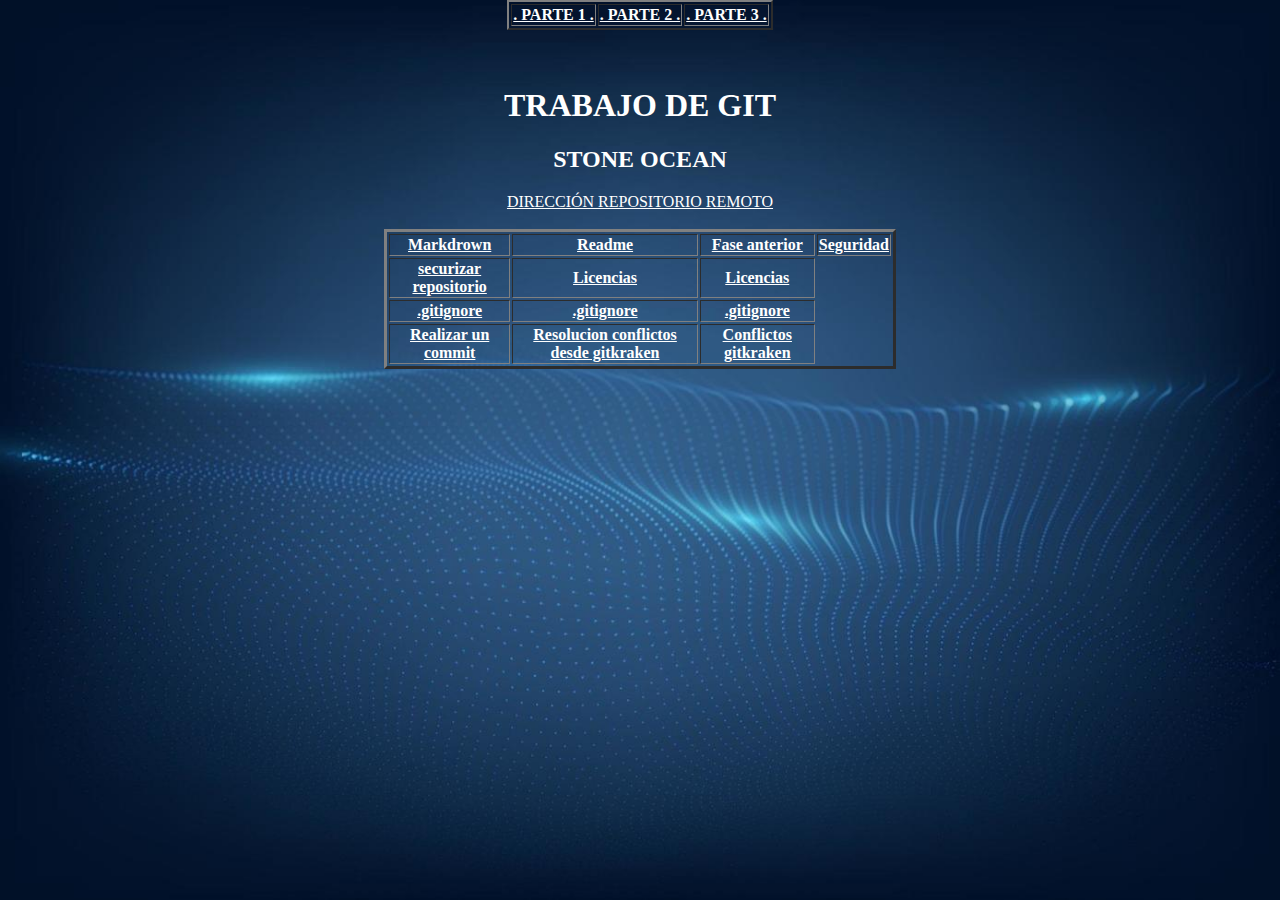
<file: Index.html>
<!DOCTYPE html>
<html lang="es">
<head>
    <meta charset="UTF-8">
    <meta name="viewport" content="width=device-width, initial-scale=1.0">
    <title>Index</title>
    <link rel="stylesheet" href="./parte1.css">
</head>
<body>
    <div class="tablaPaginas">
        <table border="2">
            <tr>
                <th><a href="./parte1.html" title="Parte1" target="_self">
                 .      PARTE 1     .
                </a></th>
                <th><a href="./Parte2.html" title="Parte2" target="_self">
                 .      PARTE 2     .
                </a></th>
                <th><a href="./parte3.html" title="Parte3" target="_self">
                 .      PARTE 3     .
                </a></th>
            </tr>
        </table>
    </div>
    <br> <br>
    <h1> TRABAJO DE GIT </h1>
    <h2>STONE OCEAN</h2>
    <a href="https://github.com/dxylto/TrabajoGit">DIRECCIÓN REPOSITORIO REMOTO</a>
    <br><br>
    <div class="enlaces">
        <table border="3">
            <tr>
                <th>
               <a href="https://www.genbeta.com/guia-de-inicio/que-es-markdown-para-que-sirve-y-como-usarlo">
                Markdrown
               </a> 
            </th>
            <th>
                <a href="https://www.ionos.es/digitalguide/paginas-web/desarrollo-web/archivo-readme/">
                Readme
                </a>
            </th>
            <th>
                <a href="https://victorhckinthefreeworld.com/2016/07/28/git-recuperar-un-archivo-o-todo-el-repositorio-a-una-version-anterior/">
                Fase anterior
                </a>
            </th>
            <th>
                <a href="https://docs.github.com/es/code-security/getting-started/adding-a-security-policy-to-your-repository">
                Seguridad
                </a>
            </th>
            
            </tr>
            <tr>
                <th>
                    <a href="https://www.a2secure.com/blog/consejos-para-securizar-tu-repositorio/">
                        securizar repositorio
                    </a>
                </th>
                <th>
                    <a href="https://es.wikipedia.org/wiki/Licencia_de_c%C3%B3digo_abierto">
                        Licencias
                    </a>
                </th>
                <th>
                    <a href="https://blog.conzultek.com/noticias/que-es-la-licencia-de-software">
                        Licencias
                    </a>
    
                </th>
            </tr>
            <tr>
                <th>
                    <a href="https://www.atlassian.com/es/git/tutorials/saving-changes/gitignore">
                        .gitignore
                    </a>
                </th>
                <th>
                    <a href="https://www.freecodecamp.org/espanol/news/gitignore-explicado-que-es-y-como-agregar-a-tu-repositorio/">
                        .gitignore
                    </a>
                </th>
                <th>
                    <a href="https://www.youtube.com/watch?v=TLLzSvcoVQg&t=172s">
                        .gitignore
                    </a>
                </th>
                
            </tr>
            <tr>
                <th>
                    <a href="https://midu.dev/buenas-practicas-escribir-commits-git/">
                        Realizar un commit
                    </a>
                </th>
                <th>
                    <a href="https://www.youtube.com/watch?v=jgLv3yDvoNo&t=553s">
                        Resolucion conflictos desde gitkraken
                    </a>
                </th>
                <th>
                    <a href="https://help.gitkraken.com/gitkraken-client/git-lfs/">
                        Conflictos gitkraken
                    </a>
                </th>
            </tr>
        </table>
    </div>
    
</body>
</html>
</file>
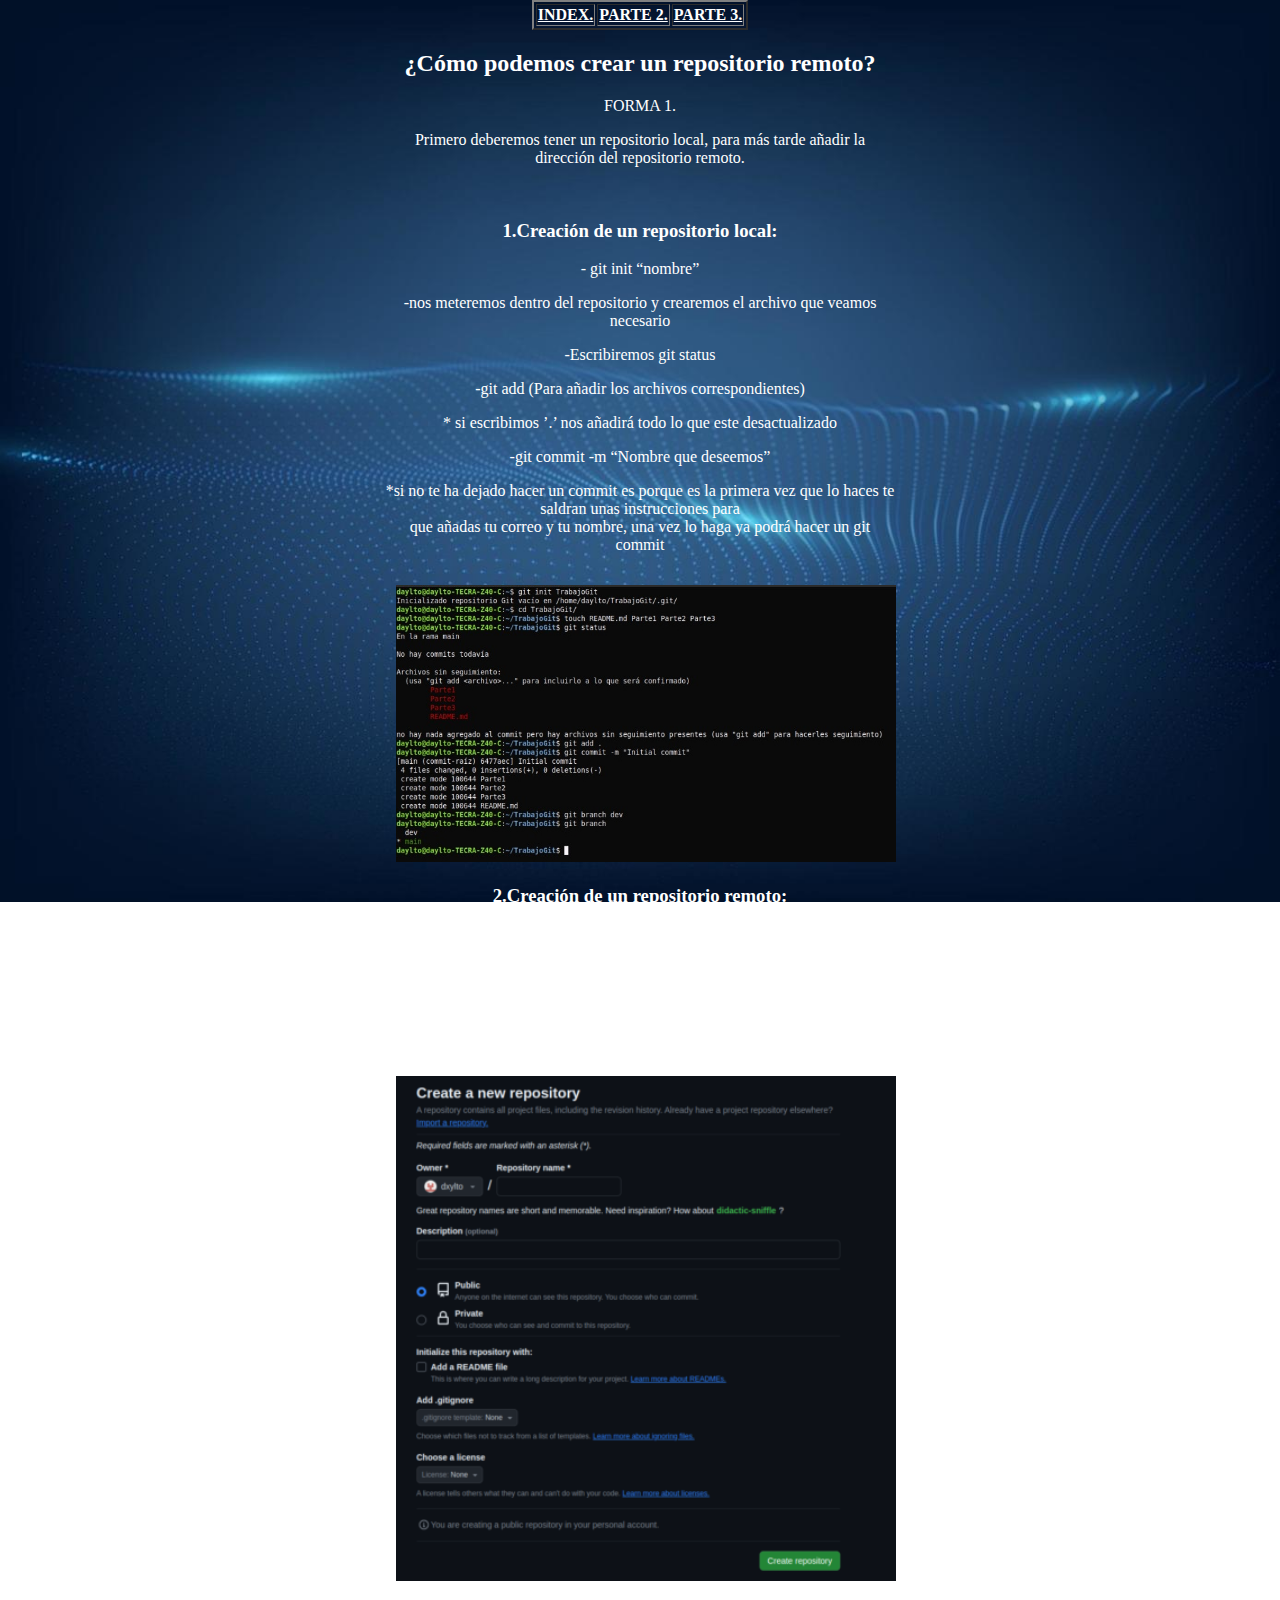
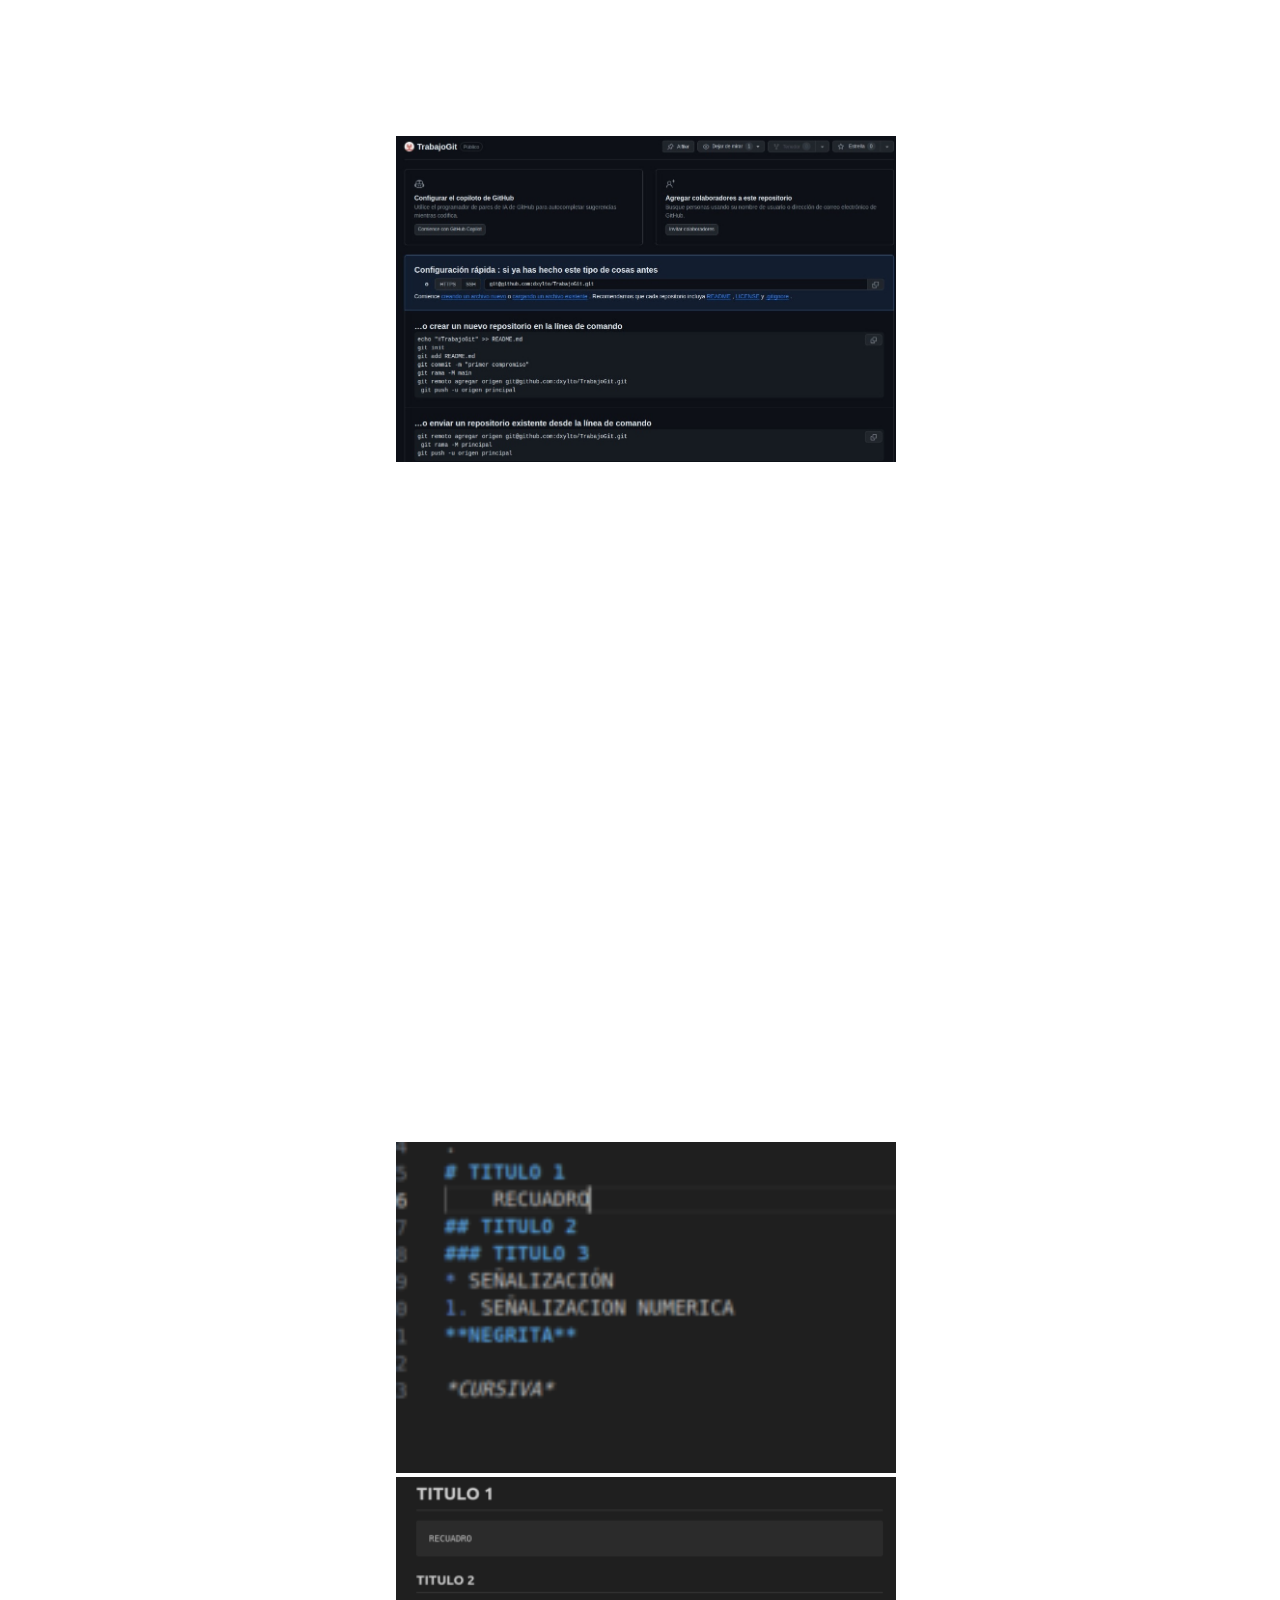
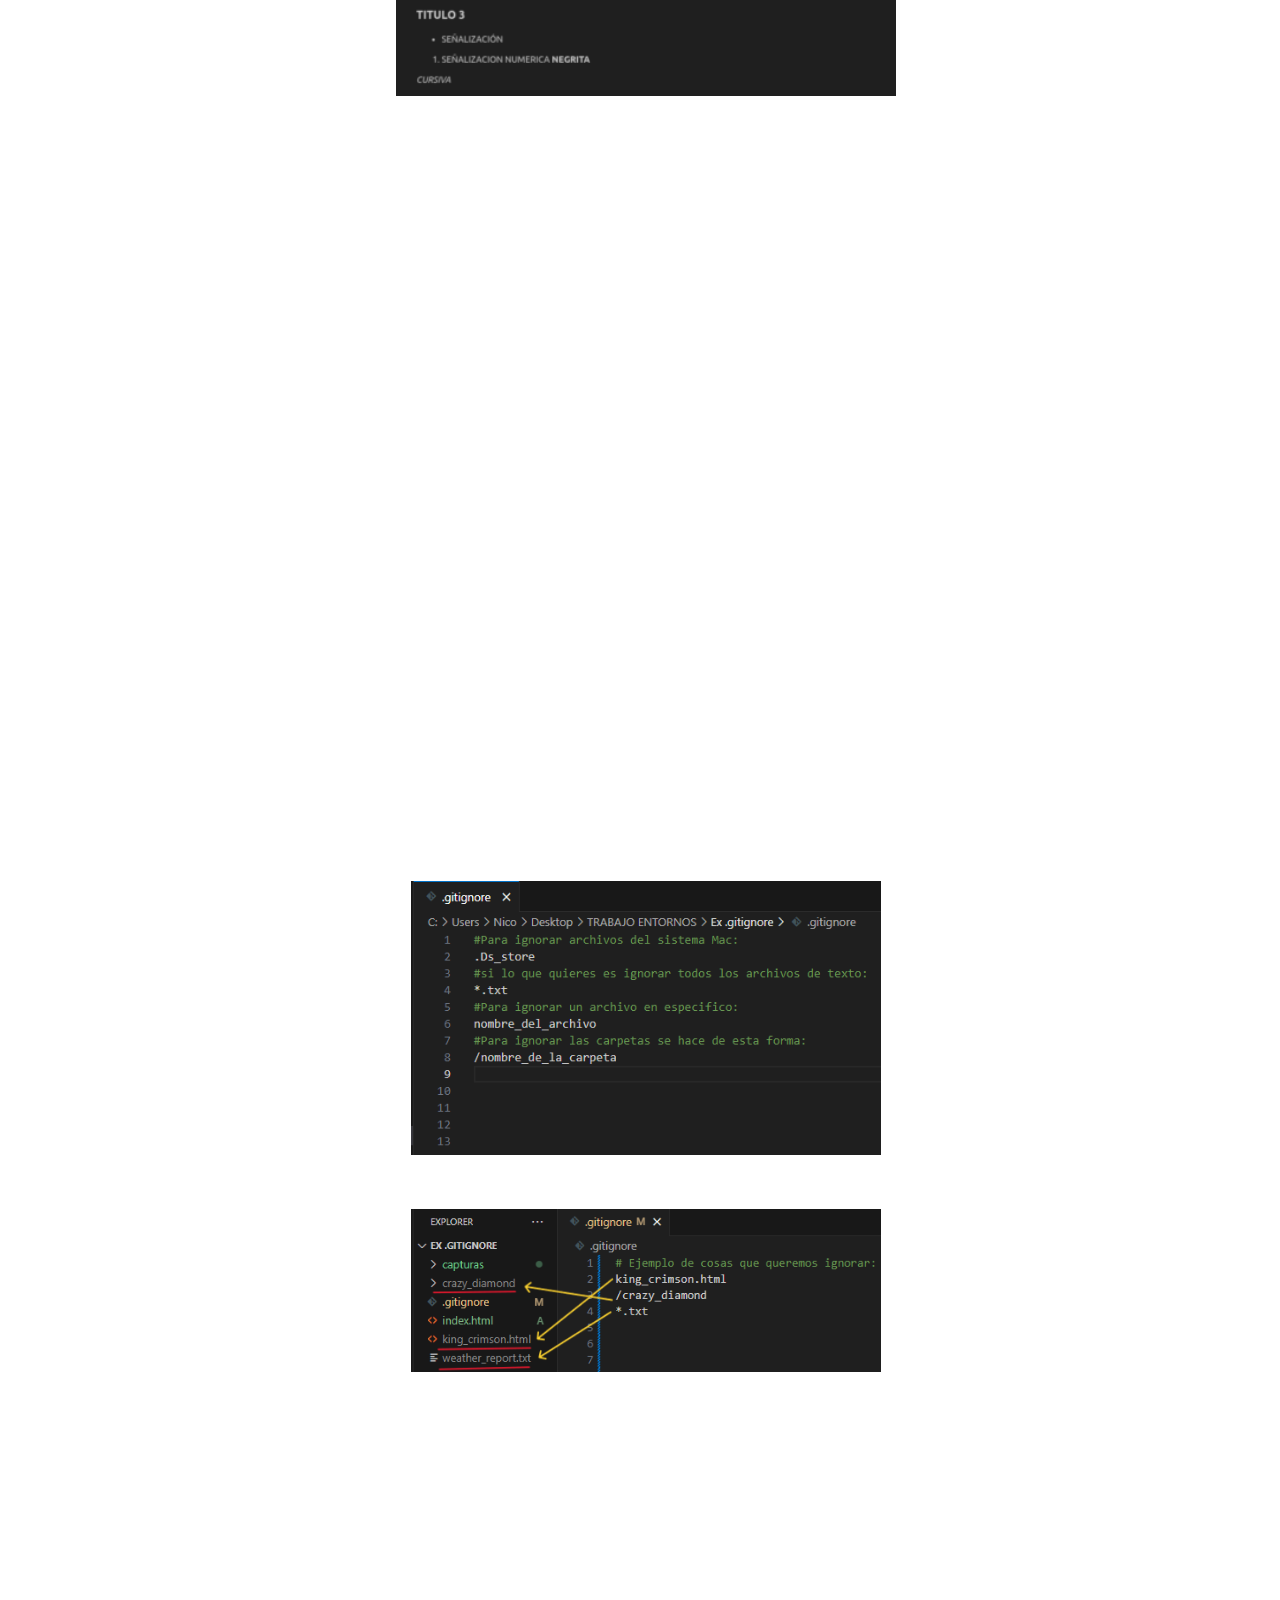
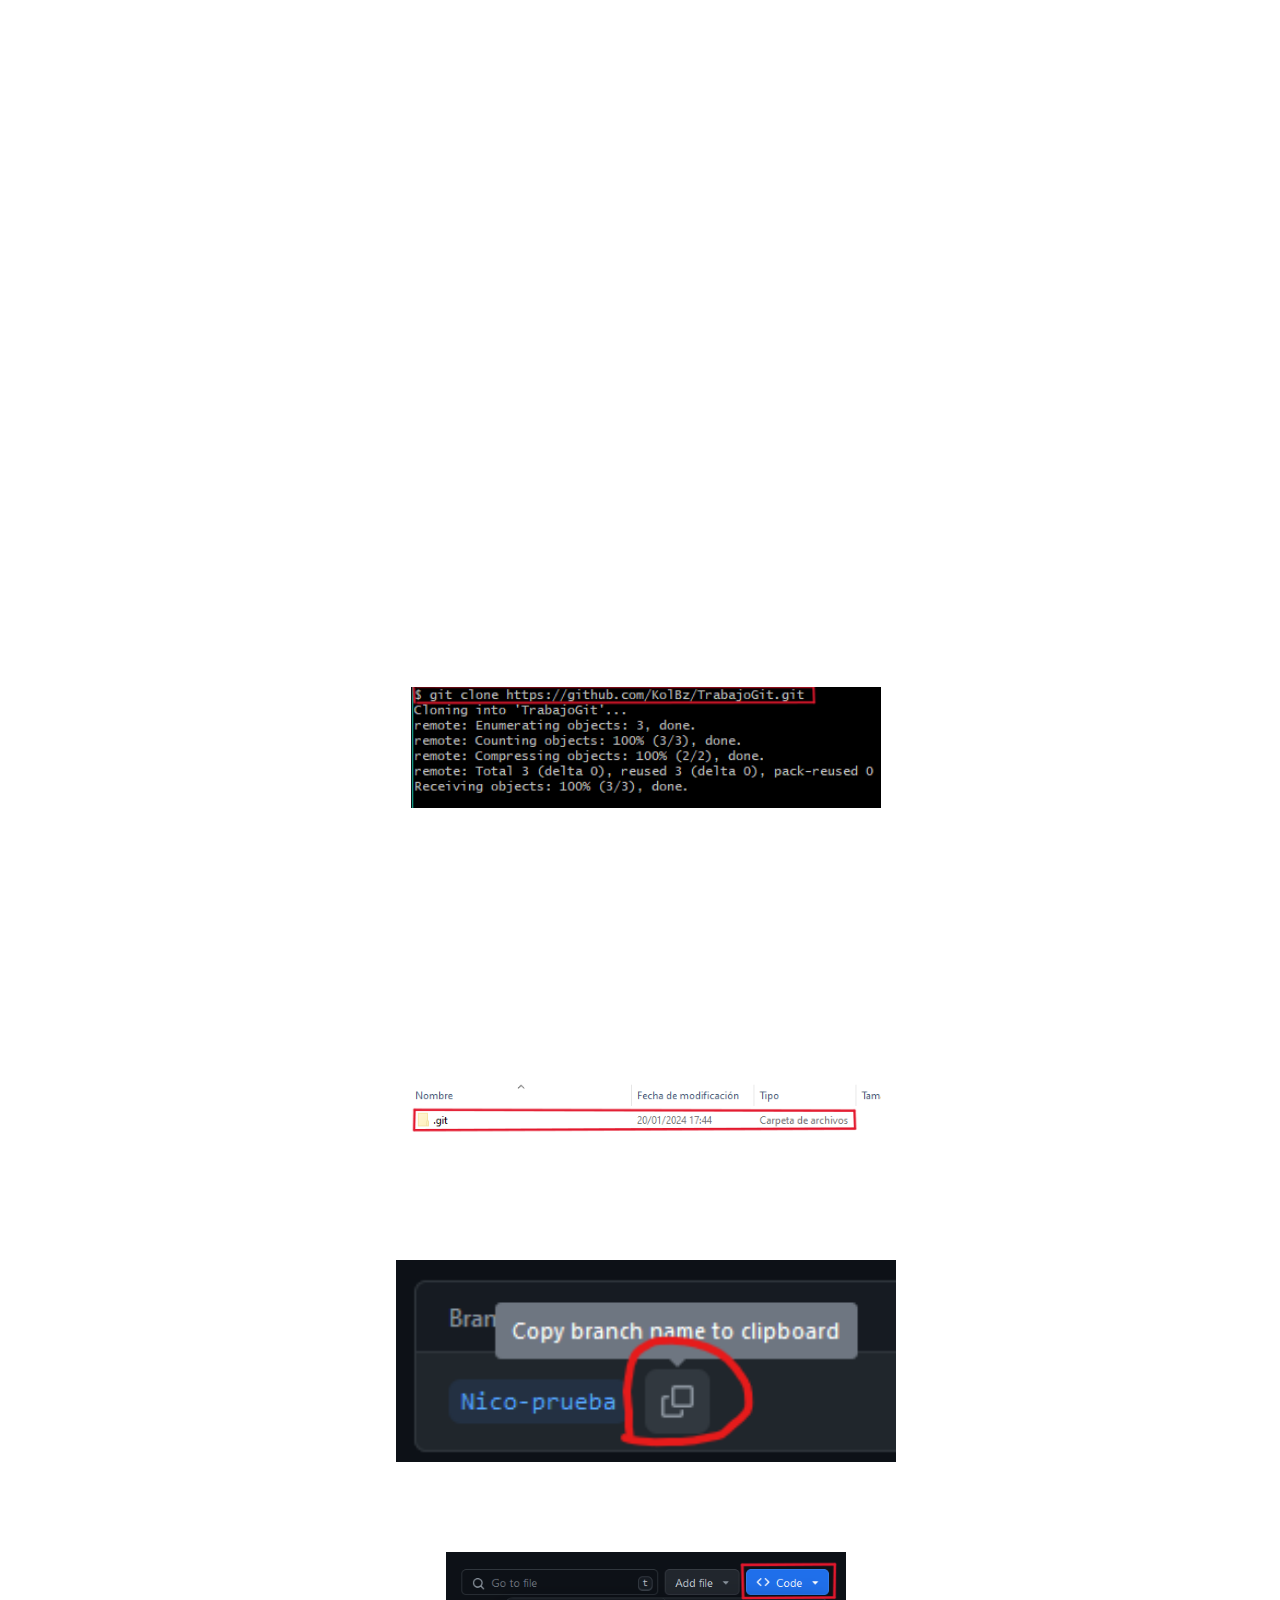
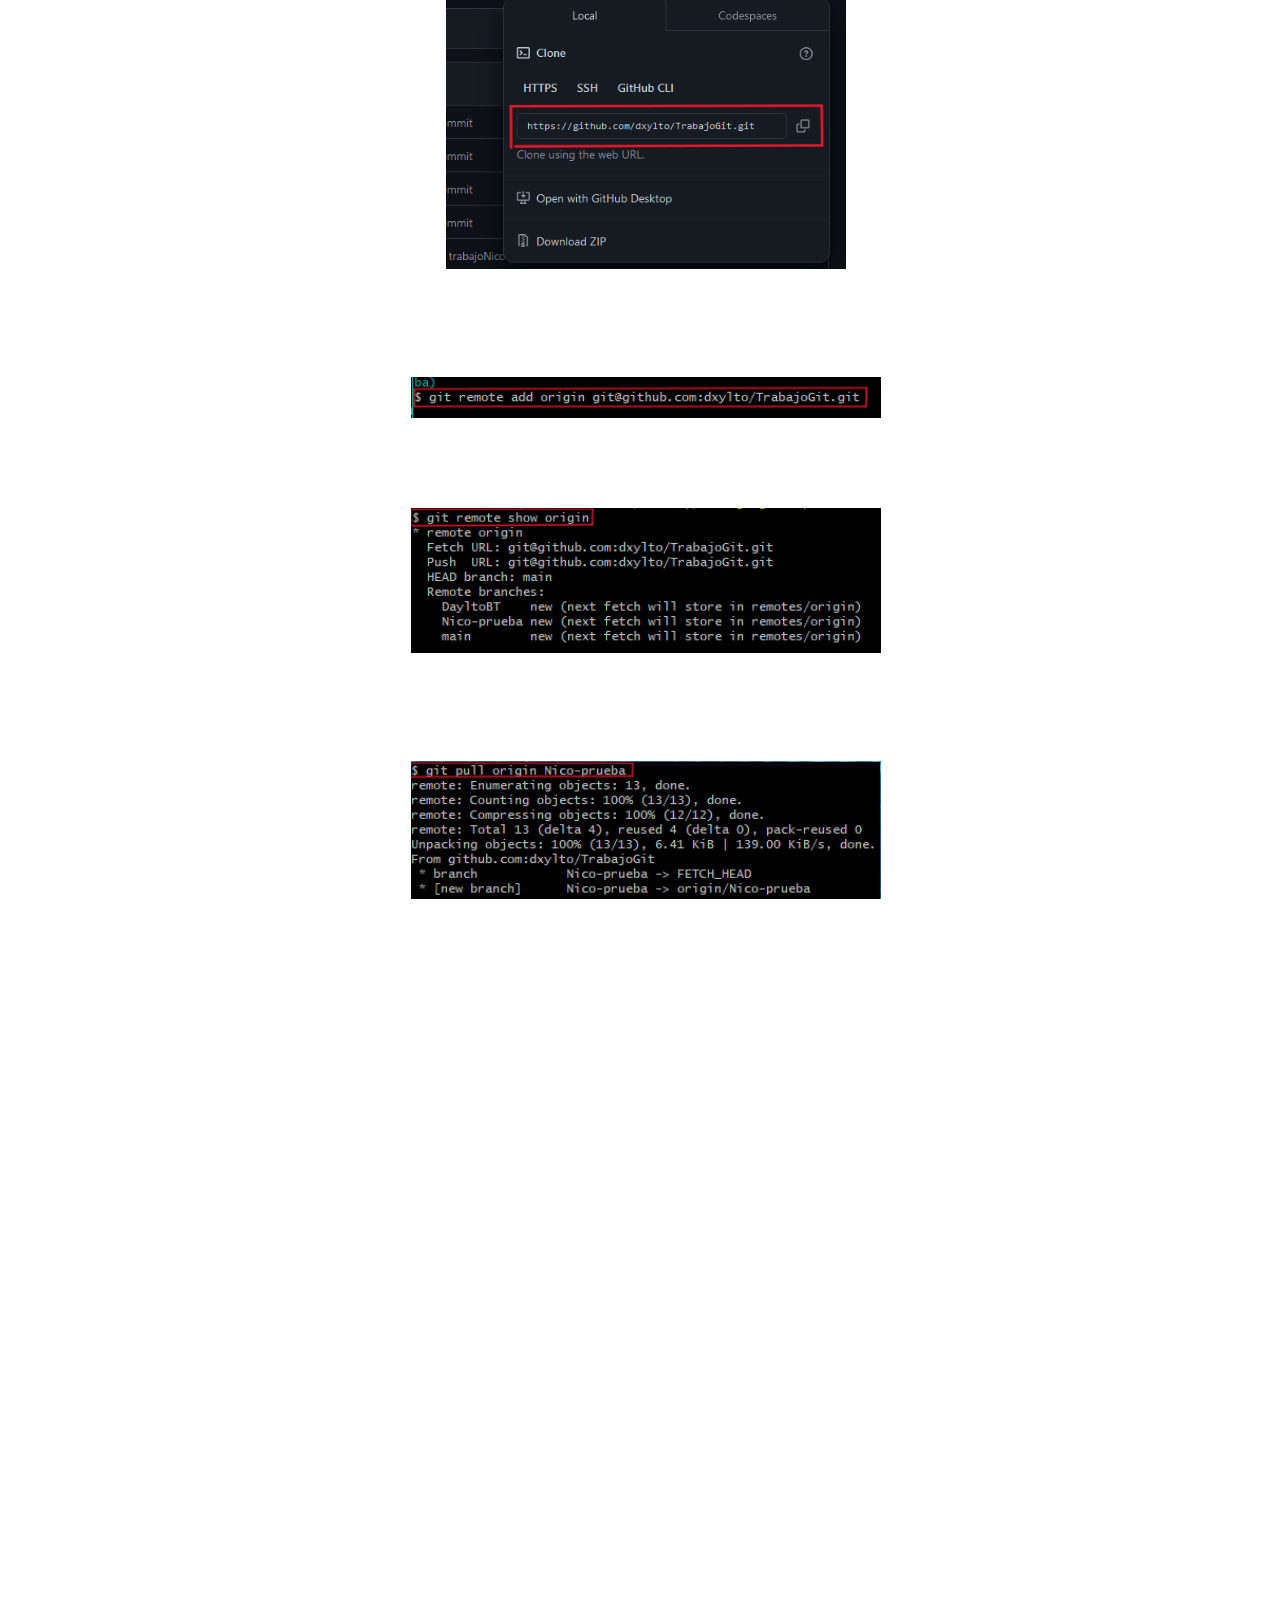
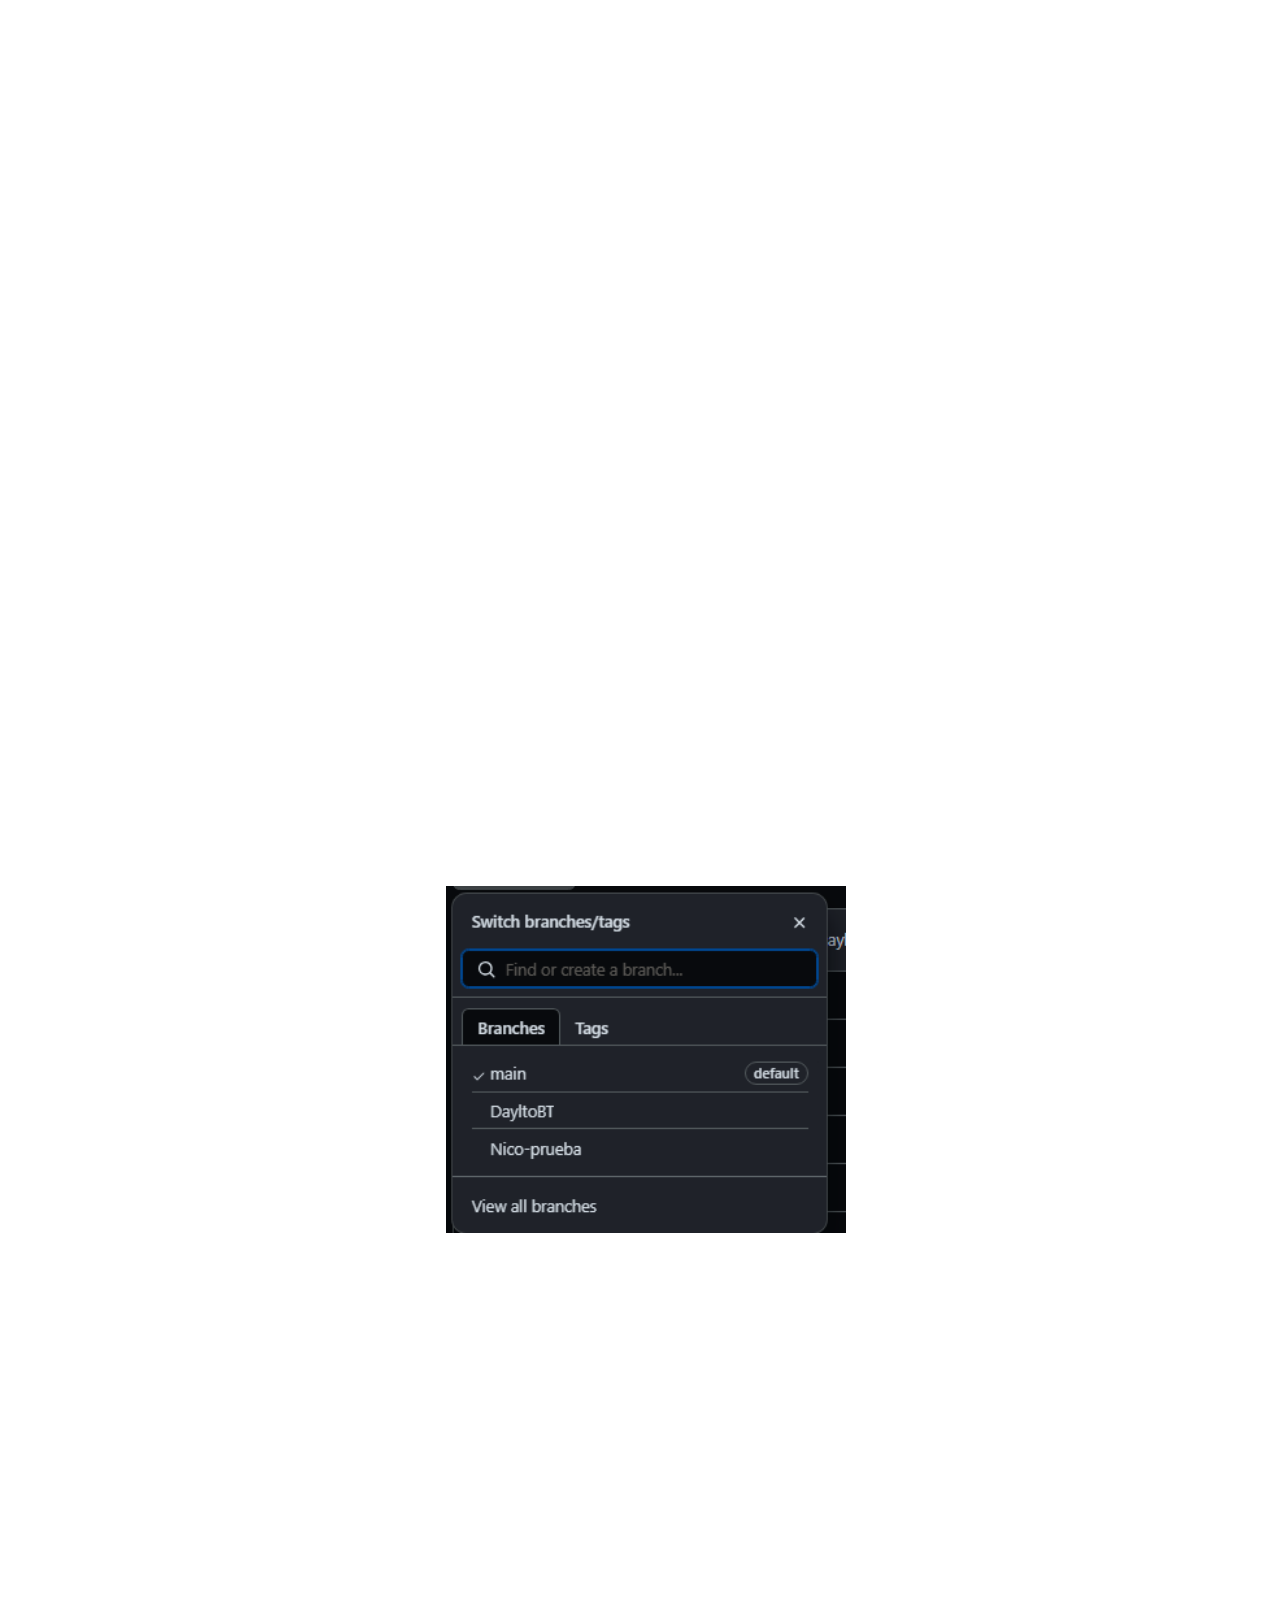
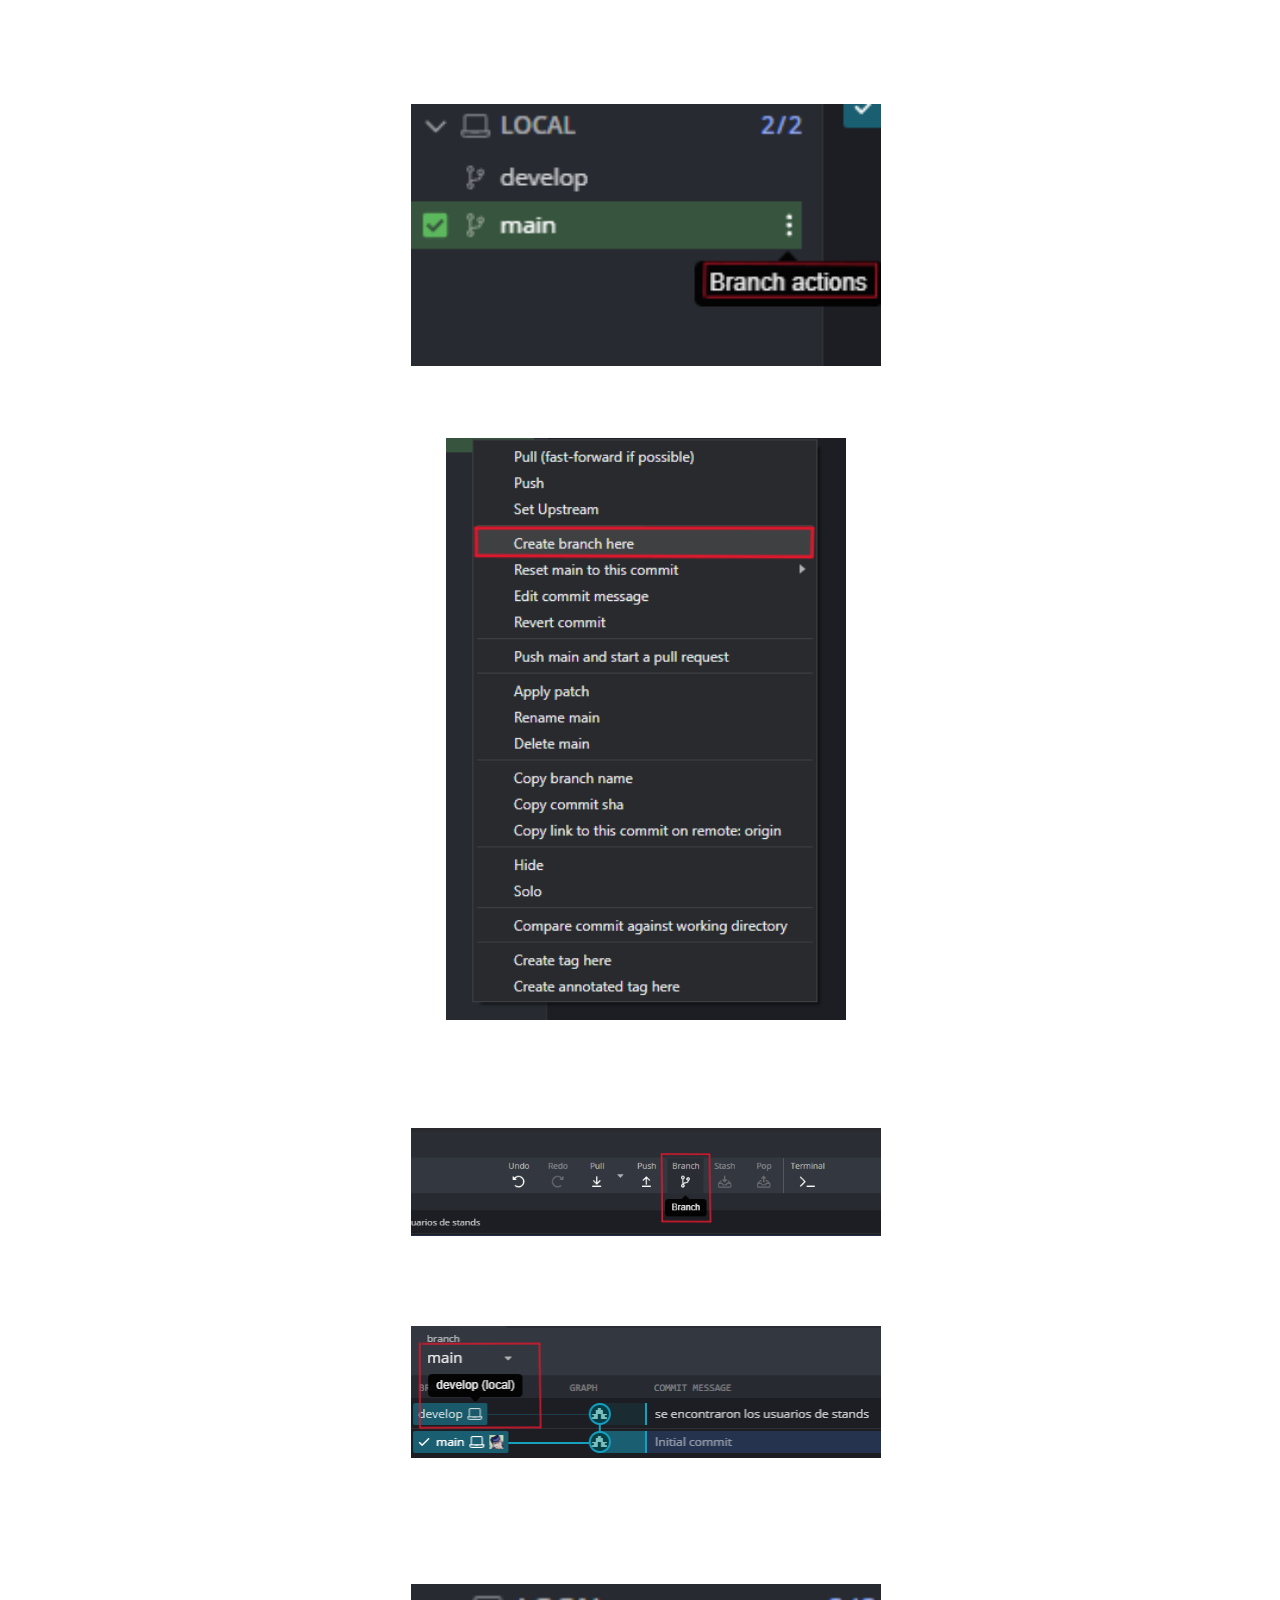
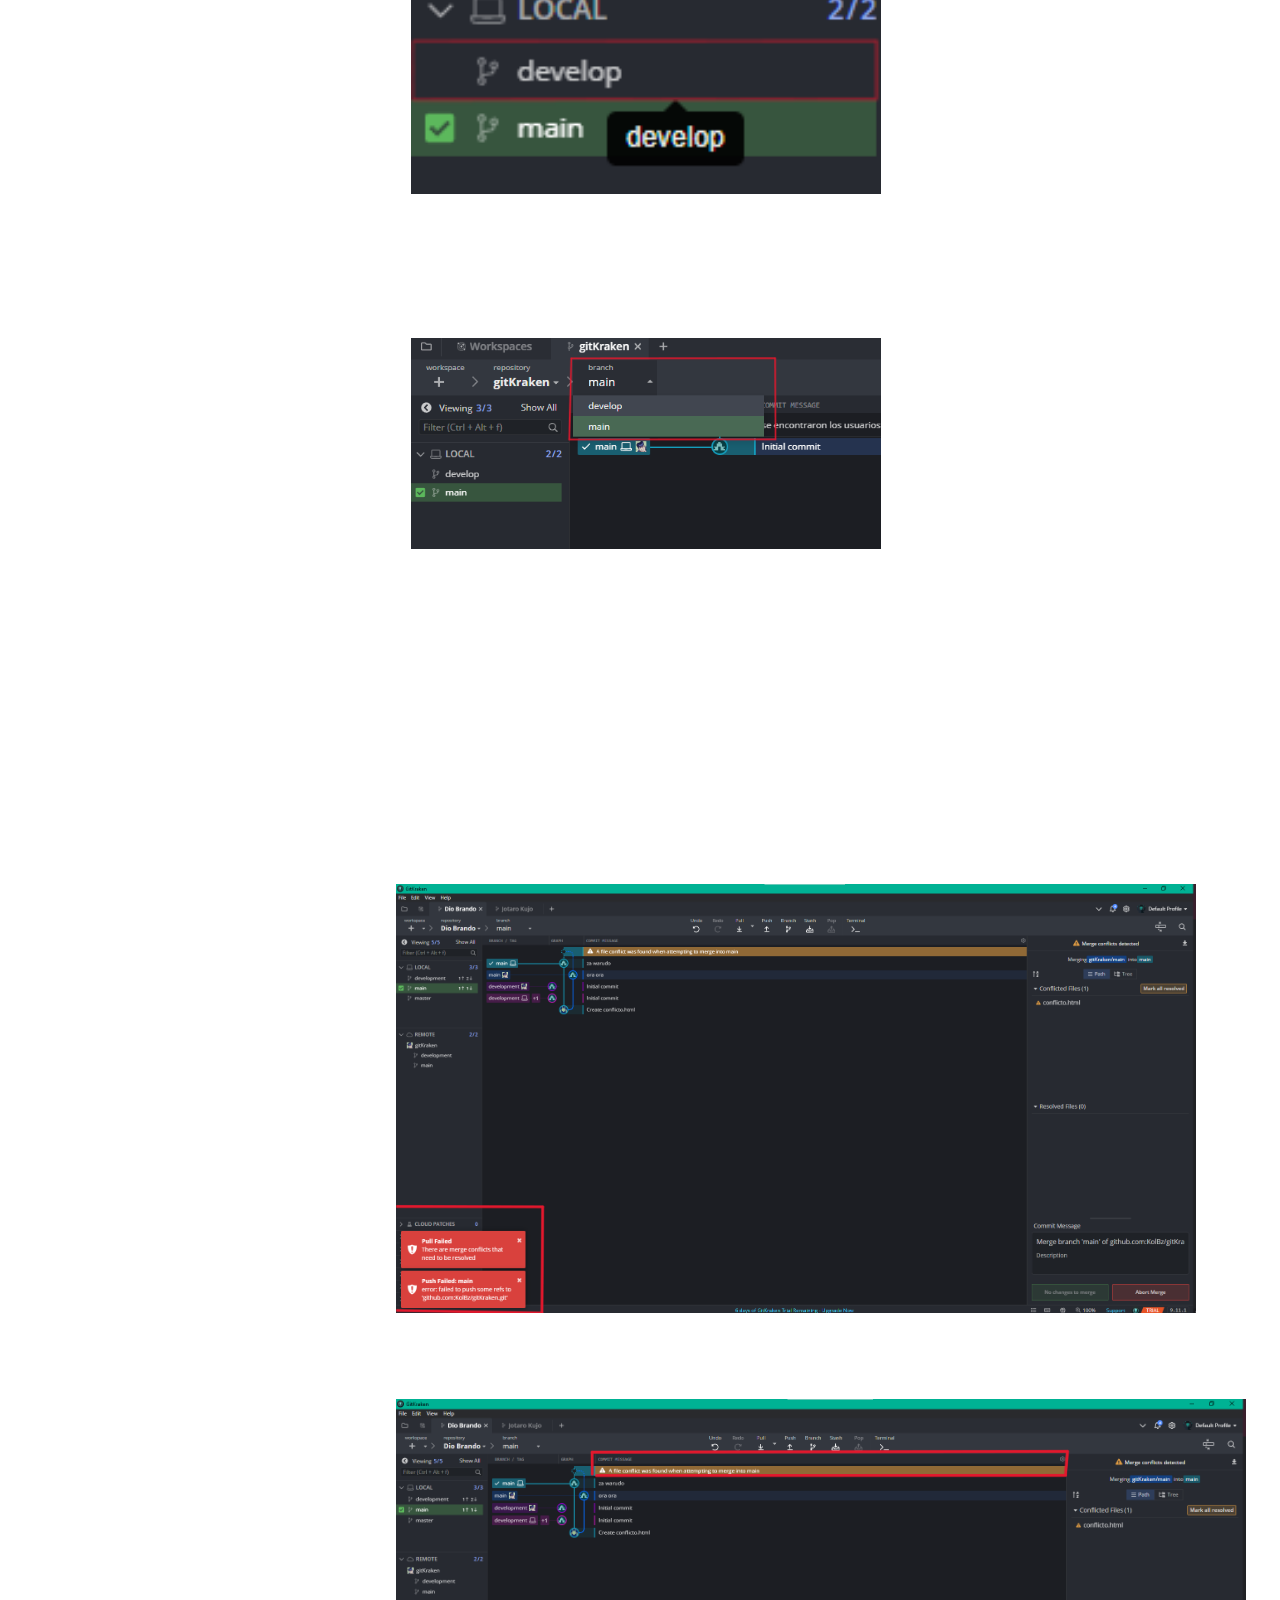
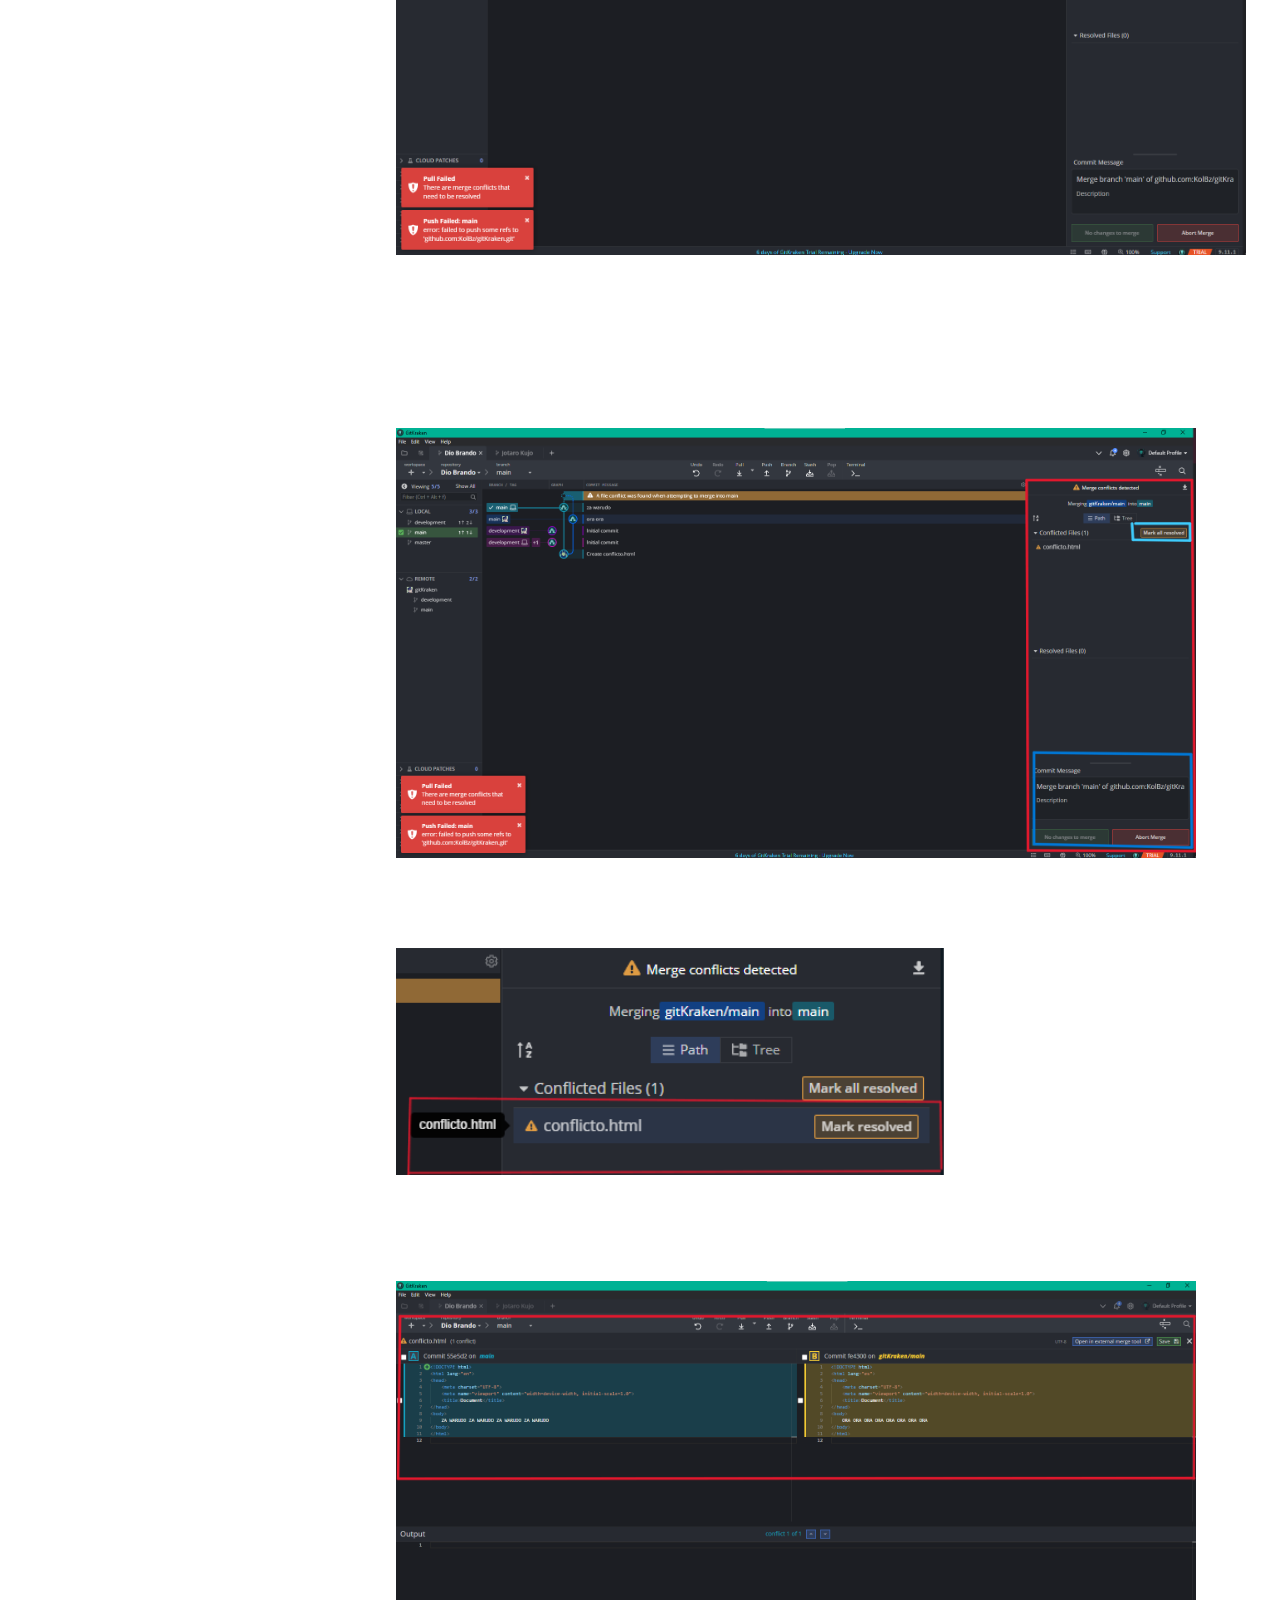
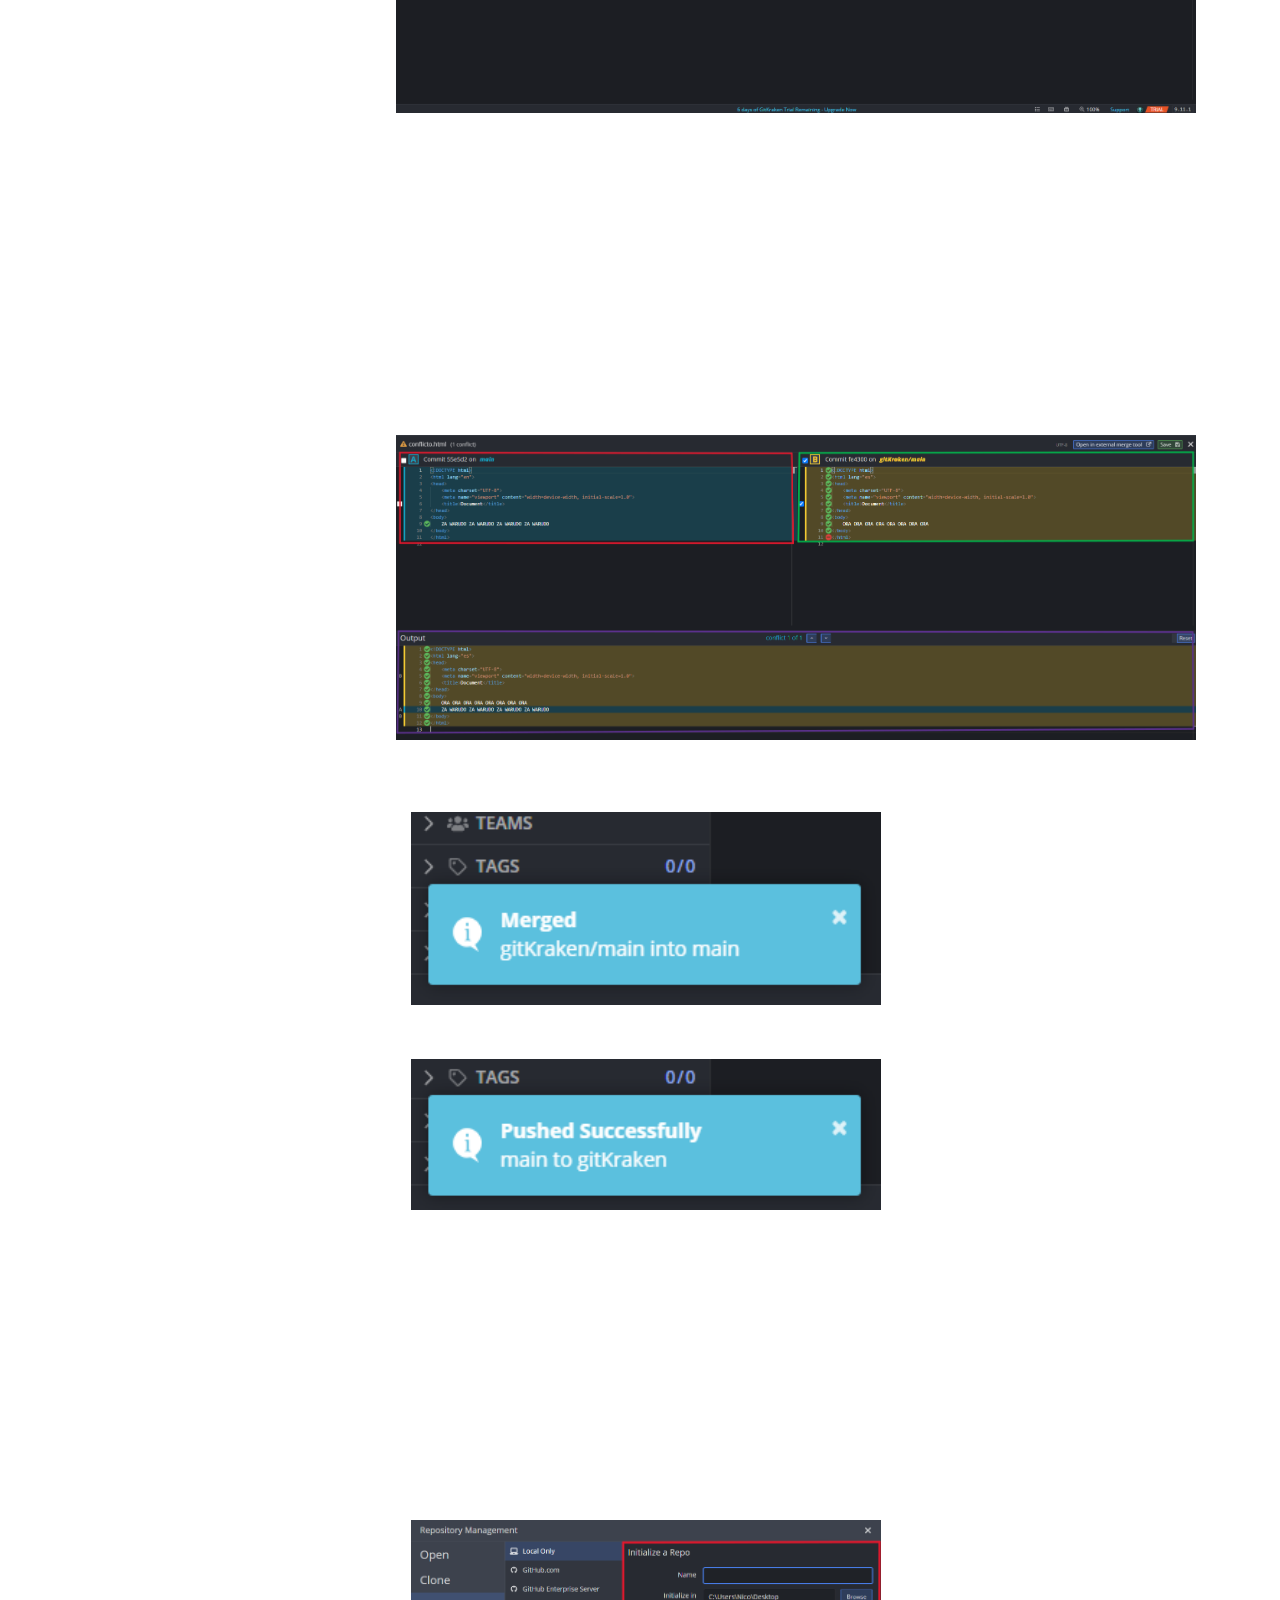
<file: parte1.html>
<!DOCTYPE html>
<html lang="es">

<head>
  <meta charset="UTF-8">
  <meta name="viewport" content="width=device-width, initial-scale=1.0">
  <title>Parte 1</title>
  <link rel="stylesheet" href="parte1.css">
  <link rel="icon" href="./img/picotre.jpg" type="image/x-icon" />
</head>

<body>
  <div class="tablaPaginas">
  <table border="2">
    <tr>
        <th><a href="./Index.html" title="Parte1" target="_self">
            INDEX.
        </a></th>
        <th><a href="./Parte2.html" title="Parte2" target="_self">
            PARTE 2.
        </a></th>
        <th><a href="./parte3.html" title="Parte3" target="_self">
            PARTE 3.
        </a></th>
    </tr>
</table>
  </div>
  <div class="all">

    <div class="preguntas">
      <h2>¿Cómo podemos crear un repositorio remoto?</h2>
    </div>
    <div class="parte1">
      FORMA 1.
      <p>Primero deberemos tener un repositorio local, para más tarde añadir la dirección del repositorio remoto.</p>
      <br>
      <h3>1.Creación de un repositorio local:</h3>
      <p>- git init “nombre”</p>
      <p>-nos meteremos dentro del repositorio y crearemos el archivo que
        veamos necesario </p>
      <p>-Escribiremos git status</p>
      <p>-git add (Para añadir los archivos correspondientes)</p>
      <p>* si escribimos ’.’ nos añadirá todo lo que este desactualizado</p>
      <p>-git commit -m “Nombre que deseemos”</p>
      <p>*si no te ha dejado hacer un commit es porque es la primera vez que lo haces te saldran unas instrucciones
        para<br>
        que añadas tu correo y tu nombre, una vez lo haga ya podrá hacer un git commit</p>
      <div><img class="local" src="./img/primerCommit.jpeg"></div>

     <h3>2.Creación de un repositorio remoto:</h3> 
      <p>Deberemos crear el repositorio en alguna página como github</p>
      <p>*Las imágenes y la explicación sera desde github</p>
      <p>-Entraremos a github e iremos a home</p>
      <p>-Pulsaremos en new repositorio</p>
      <div><img class="remoto" src="./img/CrearRepoRemoto .png"></div>
      <p>-Lo pondremos en privado o en público</p>
      <p>-Más tarde nos saldran los comandos que hay que introducir en la terminal</p>
      <p>-Abriremos la terminal, iremos al repositorio local y seguiremos las indicaciones</p>
      <div><img class="remoto" src="./img/indicaciones.jpeg"></div>
    </div>
    <div class="parte2">
      FORMA 2.
      <p>Esta vez lo primero que vamos a realizar va a ser la el repositorio remoto</p>
      <p>Para ello deberemos de dirigirnos a github y seguir los mismo pasos de <br>creación de un repositorio remoto
        explicados anteriormente:</p>
      <p>-Cuando hayamos acabado de crearlo copiaremos la url</p>
      <p>-Abriremos la terminal e iremos a donde queremos que esté nuestro repositorio</p>
      <p>-Escribiremos git clone "url"</p>
    </div>
    <div class="preguntas">
      <h2>¿Qué es el README.md?</h2>
    </div>
    <p>Los archivos readme.md son archivos con información importante del proyecto,
      <br> suelen aclarar preguntas sobre la instalación, actualización o utilización de un software que le sirve al
      usuario final.
    </p>
    <p>También sirve de guía para la ejecución del proyecto o por si un proyecto se queda en pausa a la hora de
      retomarlo sirve de guía.</p>
    <p>Para otros desarrolladores explican el código y proporcionan información importante
      <br>sobre su desarrollo posterior o sobre cómo utilizar un sistema, un software o proyectos de código abierto.
    </p>

    <div class="preguntas">
      <h2>¿Qué es Markdown?></h2>
    </div>
    <p> Es un lenguaje de marcado, facilita la aplicación de formato a un texto empleando ina serie de caracteres de una
      forma especial<br>
      Al principio fue elaborado para texto donde su destino iba a ser la web com más rapìdez y sencillez que si
      estuvieramos usando html, <br>
      pero también podemos usarlo para cualquier tipo de texto, independientemente de cual vaya a ser su destino.
      <div><img class="Markdrown" src="./img/titulos.png"><img class="Markdrown" src="./img/titulos2.png"></div>


      <!---------------------------------------PARTE NICO----------------------------------------------------->
    <div class="preguntas">
      <h2>¿Qué son y que utilidad tienen las licencias?</h2>
    </div>

    <p>Las licencias son una autorización que entrega un autor o una entidad a terceros para utilizar su producto,
      sometido a propiedad intelectual y a derechos de autor.</p>
    <p>Existen licencias de código abierto, como por ejemplo "GPLGNU (General public license ), Apache, MIT (también
      conocida como x11), entre otros..." que permiten que el código fuente como los archivos binarios puedan ser
      modificados y redistribuidos libremente sin tener que haber pagado al autor, Sin embargo, hay algunas licencias de
      código abierto que incorcopran algunas restricciones, como el requisito de mantener el nombre de los autores y la
      declaración de derechos de autor del código, o permitir la modificación del código sólo para usos personales o la
      redistribución del software para usos no comerciales.
    </p>
    <div class="preguntas">
      <h2>¿Qué es el fichero .gitignore?</h2>
    </div>

    <p>El fichero ".gitignore" es una herramienta que se usa en git para excluir/ignorar archivos y directorios del
      control de versiones, ayuda a tener el repositorio organizado y limpio evitando archivos innecesarios.</p>

    <p>El fichero ".gitignore" se coloca generalmente en el directorio raíz o "main" de un proyecto. Otra manera de
      crear un fichero ".gitignore" es crear un fichero global, de esta manera cualquier entrada en ese fichero se
      ignorará en todos nuestros repositorios de Git. </p>
    <p> Si queremos crear un fichero ".gitignore" local, tenemos que crear un archivo de texto y llamarlo
      ".gitignore"(es obligatorio incluir el . al inicio) Despúes, editamos el archivo según sea necesario. Cada nueva
      línea debe incluir un archivo o carpeta adicional que queramos que Git ignore. </p>
    <p> Las entradas del fichero pueden seguir un patrón coincidente: </p>
    <p>"*" Se utiliza como una coincidencia comodín.</p>
    <p>"/" Es para ignorar las carpetas y/o las rutas relativas al archivo .gitignore.</p>
    <p>"#" Lo usamos para agregar comentarios.</p>
    <p>resumen gráfico de las entradas de un archivo .gitignore:</p>
    <div> <img class="ejemplo" src="./img/como_ignorar.PNG" /></div>
    <p>Y un ejemplo gráfico: </p>
    <div><img class="ejemploP" src="./img/ignorar_jojos.PNG" /></div>
    <p>Como podemos ver, las cosas que ignoramos, en visual studio se vuelven de color gris</p>
    <p>Volviendo al tema anterior, si queremos crear o cambiar un .gitignore global, se hace con el comando<strong> "git
        config --global core.excludesfile ~/.gitignore_global"</strong> esto lo que hará es crear el archivo
      "~/.gitignore_global" y de esa forma podemos editar ese archivo de la misma manera que un archivo .gitignore
      local. Asi todos nuestros repositorios Git ignorarán los archivos, carpetas etc.. que se encuentran dentro del
      ".gitignoreglobal". </p>

    <h3>¿Cómo podemos evitar el rastreo de archivos a los que previamente les hemos hecho un "commit" desde el nuevo
      gitignore?</h3>

    <p>Si queremos evitar el rastreo de un archivo, es decir, detener el rastreo del archivo, pero no borrarlo del
      sistema, hemos de utilizar el comando "git rm --cached nombre-del-archivo" para evitar el rastreo de todos los
      archivos en ".gitignore".</p>
    <p>Primero hacemos "commit" de cualquier cambio de código pendiente, y luego ejecutamos " git rm -r --cached", Asi
      eliminamos los archivos modificados del índice (área de montaje), y luego ejecutamos "git add".</p>
    <p>Acto seguido hacemos commit (git commit -m ".gitignore funciona correctamente").</p>
    <p>Para deshacer el comando "git rm --cached nombre-del-archivo" usamos "git add nombre-del-archivo".</p>




    <div class="preguntas">
      <h2>Explicar las dos formas de integrar el repositorio remoto en un repositorio local.</h2>
    </div>

    <p>Las dos formas de integerar un repositorio remoto en un repositorio local son las siguientes:<br>
    </p>
    <h3>1.- La primera forma que hay para integrar un repo remoto a un repo local es a traves del comando "git clone",
      hay que tener en cuenta que lo que hace este comando es clonar completamente el repositorio remoto al repositorio
      local y se hace de la siguiente manera:</h3>
    </p>

    <div>
      1º. En tu ordenador, dar click drch. y seguidamente click izq. en "Git Bash Here" para asi abrir la consola.
      2º. En la consola escribir " git clone ".<br>
      3º. Ir al repositorio remoto y copiar el url de la barra de direcciones.<br>
      4º. Volver a la consola y pegar el url y presionar la tecla "enter".<br>
      5º. Ya deberias tener el repositorio remoto completo integrado en tu repositorio local.
      <div><img class="gitc" src="img/Captura.PNG" />
      </div>
    </div>

    <p>
    <h3>2.- la segunda forma de integrar un repo remoto a un repo local es a traves del comando "git init".</h3><br>
    Como recomendación lo que hay que hacer es crear una carpeta con el nombre de lo que quieres hacer, acto seguido
    abres la carpeta y sigues los siguientes pasos: </p>
    <div>
      <p> 1º. Abrir la consola como ya hemos hecho anteriormente en el primer paso </p>
      <p> 2º. En la consola escribir " git init (este comando lo que hace es crear un repositorio local)" como
        curiosidad, nos crea una carpeta oculta llamada ".git". </p>
      <div><img class="giti" src="./img/Captura oculto.PNG" /> </div>
      <p> 3º. Crear una rama local con el comando " git checkout -b "nombre de la rama"(con este comando lo que hacemos
        es salirnos de la rama main si estamos en ella y nos mete en la rama la cual hemos especificado. Si no existe
        dicha rama, el comando la crea) " es recomendable copiar el nombre de la rama del repo remoto. </p>
      <div><img class="remname" src="./img/name.png" /> </div>
      <p>4º. Lo que debemos hacer ahora es conectar el repo remoto con el repo local. Para eso vamos al repo remoto y
        entramos a la rama en al cual queremos trabajar y le damos a "Code" y copiamos el URL </p>
      <div><img class="urlimg" src="./img/URL.PNG" /></div>
      <p>5º. una vez copiado el URL de la rama volvemos a 'gitBush' y escribimos el comando "git remote add origin " y
        pegamos el URL que hemos copiado. Cabe destacar que podemos cambiar origin por cualquier nombre que nosotros
        queramos pero es recomendable dejarlo en origin. </p>
      <div> <img class="gitadd" src="./img/addorigin.PNG" /> </div>
      <p>6º. Si queremos validar que tenemos conexión y acceso al repositorio lo hacemos con el comando "git remote show
        origin(o el nombre el cual pusimos en vez de origin)" y presionamos "enter". </p>
      <div><img class="gitssh" src="./img/ssh_nico.PNG" /> </div>
      <p>7º. Cuando ya hemos verificado que tenemos acceso al repo remoto, escribimos el comando "git pull origin(o el
        nombre el cual pusimos en vez de origin)" y acto seguido escribimos el nombre de la rama para especificar la
        rama que queremos integrar en nuestro repo local. </p>
      <div><img class="pull" src="./img/pull_nico.PNG"></div>
      <p>Listo, ya deberiamos tener la rama especificada en nuestro repo local.</p>



      <div class="preguntas">
        <h2>¿Como realizar un commit?</h2>

        <p> Para realizar un commit correctamente hay que tener en cuenta varios puntos:</p>
        <p>1º-> La sintaxis de un commit es la siguiente: git commit -m "nombre del commit". </p>
        <p>2º-> Al escribir el mensaje de commit es recomendable usar un verbo imperativo (add,fix,change,remove). </p>
        <p>3º-> No se debe usar punto final ni puntos suspensivos en los mensajes. </p>
        <p>4º-> Usar como máximo 50 carácteres para los mensajes de commit. </p>
        <p>5º-> Añadir el contexto que sea necesario en el cuerpo del mensaje del commit.</p>
        <p>6º-> Usar prefijos en los commits para hacerlos más semánticos.</p>
        <p>7º-> Considerar usar utilidades para hacer commit.</p>
      </div>
      <!-- fin de parte de Nico final -->
      <div class="preguntas">
        <h1>¿Cada cuánto hay que realizar un commit?</h1>
      </div>
      <p>Primero debemos saber, que hay que hacer y para que hacer un commit</p>
      <!--Explicacion de commit antes de responder pregunta-->
      <ul>
        <li>
          <strong>Etapa de Stage:</strong>
          <p>Tus cambios deben estar en la etapa de "Stage" antes de realizar un commit.</p>
        </li>
        <li>
          <strong>Mensaje Descriptivo:</strong>
          <p>Cada commit debe tener un mensaje descriptivo que explique brevemente los cambios realizados.</p>
        </li>
        <li>
          <strong>Añadir Valor:</strong>
          <p>Hacer un commit debe representar la adición de valor al proyecto. Asegúrate de que los cambios sean
            significativos y bien documentados.</p>
        </li>
      </ul>
      <h2>Cuando hay que hacerlo</h2>
      <!--Como debemos o con que frencuencia debemos hacer commits explicacion-->
      <p><strong>Realizar cambios pequeños y lógicos en los commits:</strong>
        Asegúrate de hacer commits con modificaciones de tamaño reducido y coherentes para facilitar el seguimiento,
        identificar problemas y mantener un historial claro.</p>

      <p><strong>Hacer commits cambios específicos:</strong> Es importante que cada commit aborde una única
        funcionalidad,
        corrección de error o mejora, representando así una unidad indivisible y completa de cambio.</p>

      <p><strong>Mantener una frecuencia regular en los commits:</strong> Realiza commits con regularidad para
        mantener un historial claro y facilitar la colaboración en equipos.</p>

      <p><strong>Hacer un commit antes de realizar cambios importantes:</strong> Antes de llevar a cabo modificaciones
        significativas como agregar una nueva característica o realizar cambios arquitectónicos, asegúrate de hacer
        un commit para tener un punto donde puedas restaurar tus cambios si es necesario y facilitar la revisión del
        código.</p>

      <p><strong>Realizar un commit antes de actualizar o sincronizar:</strong> Antes de llevar a cabo operaciones
        como fusionar cambios desde otra rama o sincronizar tu rama con cambios remotos, asegúrate siempre de hacer
        un commit previo para garantizar que tu historial quede limpio.</p>

      <div class="preguntas">
        <h1>¿Cómo podríamos trabajar varias personas en el mismo proyecto?</h1>
      </div>
      <p><strong>Creamos un repositorio,</strong> e invitamos a las personas que queramos que esten en el.</p>
      <p><Strong>Importacia de ramas, </Strong> es recomendable que cada persona trabaje en su propia rama independiente
        del proyecto<strong>(main).</strong></p>
      <p><strong>Importante si un invitado / compañero a terminado su trabajo puede combinarla con la rama principal del
          proyecto</strong></p>
      <p><Strong>Evitar conflictos de fusión:</Strong> para poder evitarlos, todos los miembros del repositorio que
        suban sus trabajos a la rama principal,
        no deben sobreescribir los cambios de otros trabajadores.</p>
      <img class="ramasdistintas" src="./img/fotodedistintasramasJotaro.png" alt="Sisoi">
      <!--gitKraken hecho por Nico-->
      <div class="preguntas">
        <h2>Gestión de ramas y resolución de conflictos desde un interfaz gráfica como gitkraken.</h2>
      </div>

      <p>Antes de empezar, debemos saber que es y como usar gitKraken.</p>

      <p>gitKraken es un cliente de git multiplataforma en el cual, podemos visualizar nuestro historial de repositorios
        git con un gráfico de confirmación interactivo. </p>

      <p> Si surge un conflicto de merge (fusión), existe una herramienta de fusión que está para simplificar el proceso
        y acelerar la resolución de dicho problema. </p>

      <p>Tiene espacios de trabajo dinámicos, en los cuales podemos agrupar repositorios fácilmente, ver el estado y
        realizar acciones en múltiples repositorios, agilizando de esta manera nuestro flujo de trabajo.</p>

      <h3>Gestión de ramas en gitKraken.</h3>

      <p>Para gestionar ramas en gitKraken es bastante sencillo, yo he encontrado maneras de hacerlo.</p>

      <p>Para crear una rama nueva en nuestro repositorio simplemente debemos ir a la parte izquierda de la interfaz y
        situar el cursos sobre cualquier rama ya creada, en ese momento deberán salir tres puntos y hacemos click
        izquierdo en ellos.</p>
      <img class="gKr1" src="./img/caputras_gitKraken/gKrakenRamas/creacion_rama_gK1.png" />
      <p>también podemos hacer click derecho en la rama y nos saldran varias opciones de las cuales
        deberemos elegir "create branch here". </p>
      <img class="gKr2" src="./img/caputras_gitKraken/gKrakenRamas/creacion_rama_gK2.png" />

      <p>Otra manera de crear una rama nueva es fijarnos en la interfaz de arriba y hacer doble click en "Branch". Al
        hacer click nos pedira nombrar la rama y se creará una rama nueva automáticamente la cuál nos aparecerá en la
        interfaz de la izquierda o arriba en "branch" junto con el nombre de la rama. </p>
      <img class="gKr3" src="./img/caputras_gitKraken/gKrakenRamas/creacion_rama_gK3_v2.png" />

      <p> Si lo que queremos es movernos entre ramas es muy sencillo, podemos simplemente poner el cursor
        sobre la rama a la cual nos queremos mover y hacer doble click.</p>
      <img class="Gramas1" src="./img/caputras_gitKraken/gKrakenRamas/G_ramas1.png" />

      <p> Otra manera es en la interfaz de la izquierda, nos saldrá en color verde la rama en la que nos encontramos (en
        este ejemplo nos encontrmaos en la main) y si queremos movernos a otra rama hacemos lo mismo que en el ejemplo
        anterior, situamos el cursos sobre la rama a la cual nos queremos mover, hacemos doble click y listo. </p>
      <img class="Gramas2" src="./img/caputras_gitKraken/gKrakenRamas/G_ramas2.png" />

      <p>Por último, otra manera de cambiarnos de rama es abriendo la interfaz de arriba llamada "branch" de la cual
        hemos
        hablado anteriormente. En la cual aparecera por defecto la rama en la que nos encontramos actualmente. Si
        hacemos
        click sobre ella apareceran las otras ramas de nuestro repositorio y si queremos cambiarnos de rama debemos
        simplemente hacer click sobre el nombre de la rama a la cual nos queremos mover.</p>
      <img class="Gramas3" src="./img/caputras_gitKraken/gKrakenRamas/G_ramas3.png" />

      <h3> Resolución de conflictos desde una interfaz grafica con gitKraken</h3>
      <p>Para resolver conflictos de merge (fusión) desde gitKraken es bastante sencillo desde mi punto de vista, ya que
        como hemos dicho antes, existe una herramienta de fusión que está para simplificar el proceso y
        acelerar la resolución de dicho problema. </p>

      <p>Lo primero es saber que cuando ocurre un conflicto con merge, nos sale en la pantalla 3 cosas.</p>
      <p>
      <h3>1º- Abajo a la izquierda nos salen unos recuadros en rojo diciendonos el cual uno de ellos nos dice "git pull
        failed main error: failed to push some refs to github.com:KolBz/gitKraken.git".</h3>
      </p>
      <img class="mergeC1" src="./img/caputras_gitKraken/git_merge_error/ERROR MERGE GENERAL ROJO.png" />
      <p>
      <h3>2º.- Arriba nos sale una barrita que nos dice "A file conflict was found when attempting to merge into main."
      </h3>
      </p>
      <img class="mergeC2" src="./img/caputras_gitKraken/git_merge_error/ERROR MERGE GENERAL ARRIBA.png" />
      <p>
      <h3>3º.- A la derecha nos sale una interfaz que nos dice "Merge conflicts detected", tambien vemos otro botón de
        color anaranjado que dice "Mark all resolved" que básicamente significa que los conflictos están resueltos. Y
        abajo de esa interfaz nos salen dos botones, uno verde que dice "No changes to merge" y otro en rojo que dice
        "Abort merge".</h3>
      </p>
      <img class="mergeC3" src="./img/caputras_gitKraken/git_merge_error/ERROR MERGE GENERAL DRCH.png" />
      <p>Para ver donde se encuentra el conflicto debemos darle click en la interfaz de la derecha al archivo en
        concreto
        que da error. en este caso el archivo "conflicto.html".</p>
      <img class="mergeres" src="./img/caputras_gitKraken/git_merge_error/RESOLVED.png" />
      <p>Al darle Click nos saldrá el editor con el conflicto que hay.</p>
      <p>En el lado izquierdo podemos ver el archivo que queremos subir al repo remoto, y en el lado derecho el archivo
        que estaba guardado en el repo remoto.</p>
      <img class="mergeI" src="./img/caputras_gitKraken/git_merge_error/SCREEN ERROR.png" />
      <p>Bien, una vez situados, comenzamos a arreglar el conflicto. En este caso lo que le voy a decir al editor es que
        me escoja toda la parte de la derecha excepto las dos últimas lineas (10 y 11) para poder agregar la linea 9 de
        la
        parte izquierda. Para hacer eso tenemos que hacer click al recuadro blanco de la parte derecha y nos aparecerá
        todo abajo en el Output (todo este
        proceso está en el recuadro verde) después, ponemos el cursor sobre las lineas que queremos borrar que son la 10
        y
        la 11 y nos saldrá un
        circulo rojo con un mensaje diciendo <b>"Don't take this line"</b> que lo que hace es eliminar esas lineas del
        output. Una vez eliminadas, vamos a la parte izquierda y escojemos solo la linea 9 poniendo por encima el
        cursor sobre dicha linea (deberá salir un circulo verde con un simnbolo
        "+") (todo esto aparece dentro del recuadro rojo). Finalmente agregamos de vuelta las lineas 10 y 11 que hemos
        quitado antes y vemos que en el "Output"( recuadro morado) aparece todo lo que hemos hecho. </p>
      <p>De esta manera conseguimos que no haya ningún conflicto, ya que las lineas de código que antes se contradecian
        entre si ya no lo hacen.</p>
      <img class="mergeE" src="./img/caputras_gitKraken/git_merge_error/SCREEN ERROR 2.png" />
      <p>Listo, guardamos los cambios y al salir le damos al botón verde de abajo que dice "No change to merge" y nos
        saldrá el siguiente mensaje </p>
      <img class="mergeRs" src="./img/caputras_gitKraken/git_merge_error/merge resuelto 1.png" />
      <p> Después, hacer le damos a pull en la interfaz de arriba y nos saldrá este mensaje</p>
      <img class="mergeRs2" src="./img/caputras_gitKraken/git_merge_error/merge resuleto 2.png" />
      <p>Listo, ya hemos solucionado un conflicto de merge en gitKraken</p>

      <h3>Algo curioso que me ha parecido en gitKraken es que al crear un repositorio local, te da varias opciones,
        algunas de ellas son : </h3>
      <p>.gitignore Template</p>
      <p>escoger la licencia</p>
      <p> e inicializar el repositorio con LFS</p>
      <p> está ultima, es la que mas me ha llamado la atención, y al ponerme a investigar descubrí en la propia web de
        gitKraken que LFS es una extensión que permite a los usuarios ahorrar espacio almacenando archivos binarios en
        una
        ubicación diferente.</p>
      <img class="curioso" src="./img/caputras_gitKraken/curiosidad.png" />

    </div>

  </div>
</body>

</html>
</file>
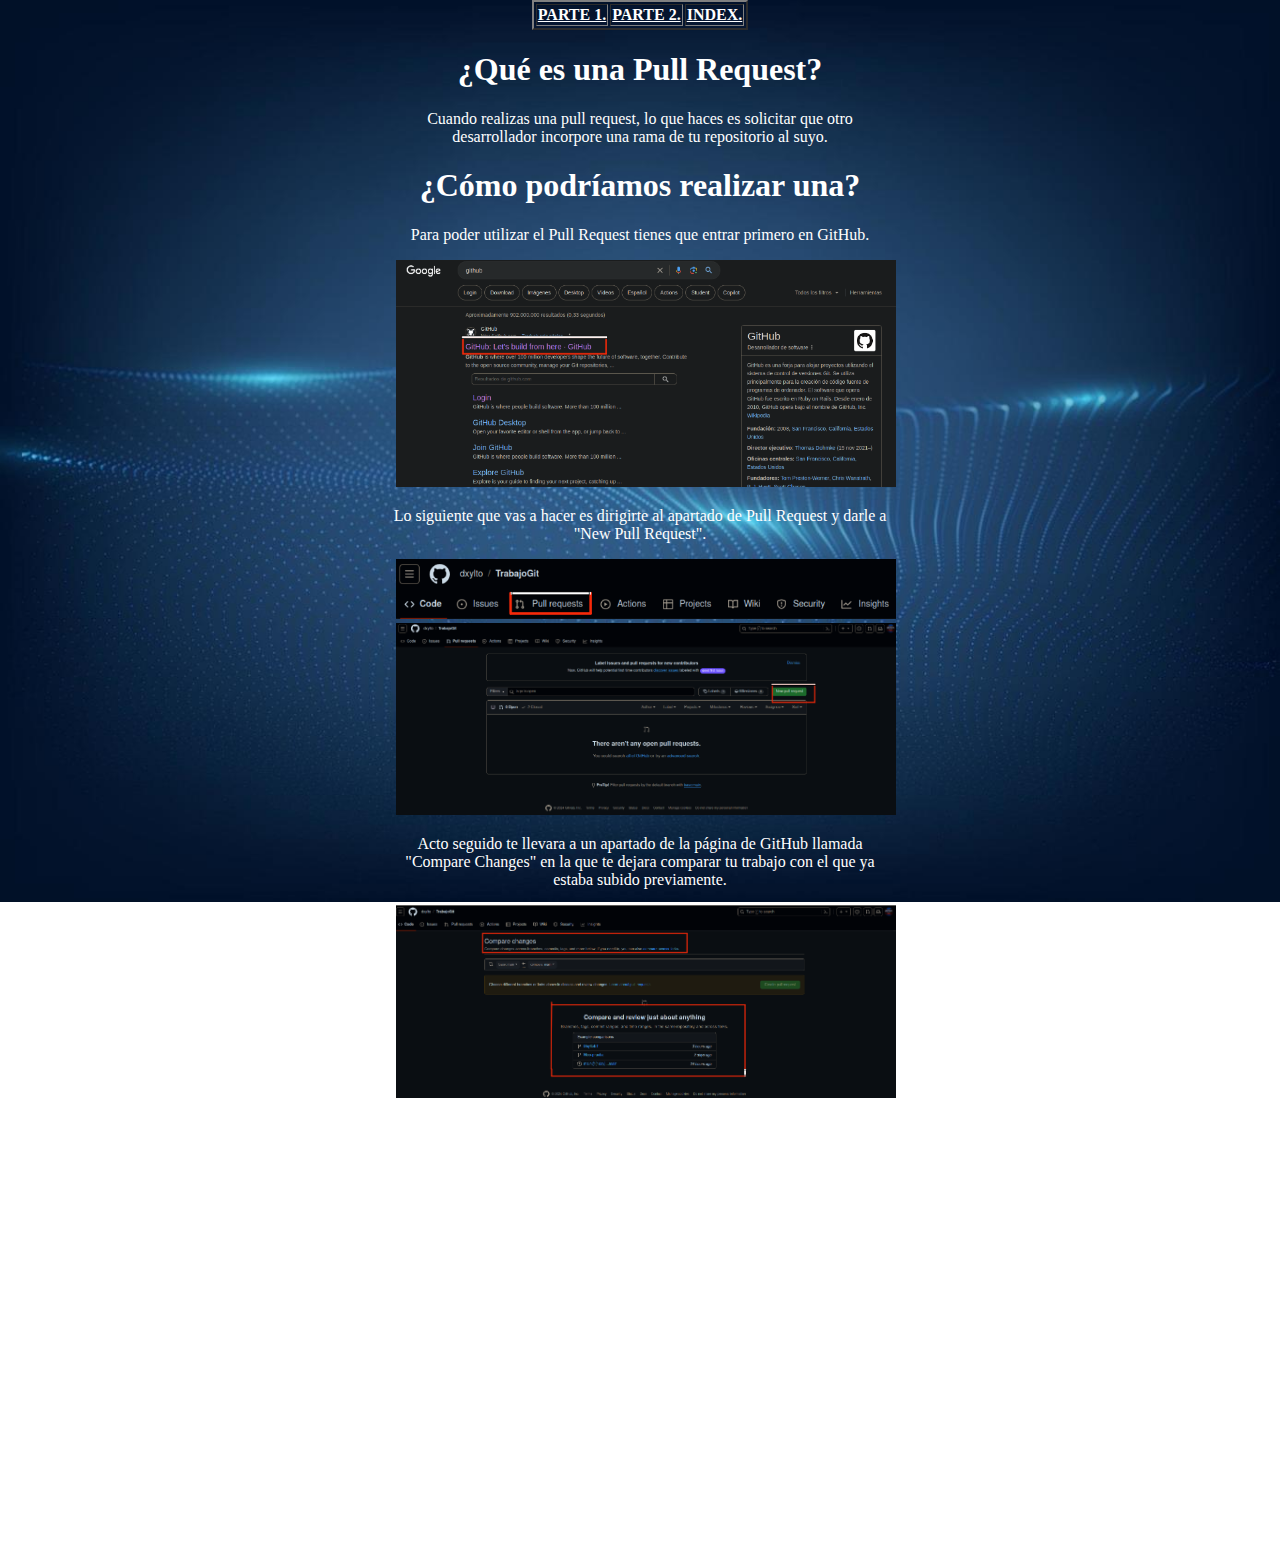
<file: parte3.html>
<!DOCTYPE html>
<html lang="es">
<head>
    <meta charset="UTF-8">
    <meta name="viewport" content="width=device-width, initial-scale=1.0">
    <title>Parte 3</title>
    <link rel="stylesheet" href="./parte1.css">
    <link rel="icon" href="./img/picotre.jpg" type="image/x-icon" />
</head>
<body>
  <div class="tablaPaginas">
  <table border="2">
    <tr>
        <th><a href="./parte1.html" title="Parte1" target="_self">
            PARTE 1.
        </a></th>
        <th><a href="./Parte2.html" title="Parte2" target="_self">
            PARTE 2.
        </a></th>
        <th><a href="./Index.html" title="Parte3" target="_self">
            INDEX.
        </a></th>
    </tr>
</table>
  </div>
    <div class="all">
        <div class="Preguntas">
      <h1>¿Qué es una Pull Request? </h1>
      </div>
      <p>Cuando realizas una pull request, lo que haces es solicitar que otro desarrollador incorpore una rama de tu repositorio al suyo.</p>
      <div class="Preguntas">
      <h1>¿Cómo podríamos realizar una?</h1>
      </div>
      <p>Para poder utilizar el Pull Request tienes que entrar primero en GitHub.</p>
      <img src="./img/buscador.png" alt="Buscador">
        <p>Lo siguiente que vas a hacer es dirigirte al apartado de Pull Request y darle a "New Pull Request".</p>
        <img src="./img/barraTareas.png" alt="Barra de Tareas">
        <img src="./img/newPullRequest.png" alt="New Pull Request">
        <p>Acto seguido te llevara a un apartado de la página de GitHub llamada "Compare Changes" en la que te dejara comparar tu trabajo con el que ya estaba subido previamente.</p>
        <img src="./img/comparar.png" alt="Comparar">
      
      <br>
      <div class="Preguntas">
      <h1>¿Qué utilidad tiene?</h1>
      </div>
      <p>Permite a los equipos trabajar de manera eficiente y colaborativa, asegurandose de que los cambios sean revisados y probados antes de incorporarse a la rama principal.</p>
    </div>
    <br>
    
      <div class="Preguntas">
        <h1>Conflictos que han surgido durante la resolución de este proyecto.</h1>
      </div>
      <ul>
        <li>Al bajarse una rama del repositorio remoto al local. <br>
        Hemos tenido problemas al hacer el pull varias veces 
        </li>
        <li>Al hacer un "git remote add origin [nombre del repositorio]" y luego un "git remote show origin", aparecia un mensaje que ponía error de conexión/aceso al repositorio.</li>
        <li>Hemos tenido algunos conflictos, nos hemos cargado alguna que otra rama y lo hemos intentado solucionar como hemos podido</li> 
      </ul>
      </div>
      <li> GRACIAS POR SU ATENCIÓN, <br>FIN DEL TABRABAJO :D </li>
</body>
</html>
</file>
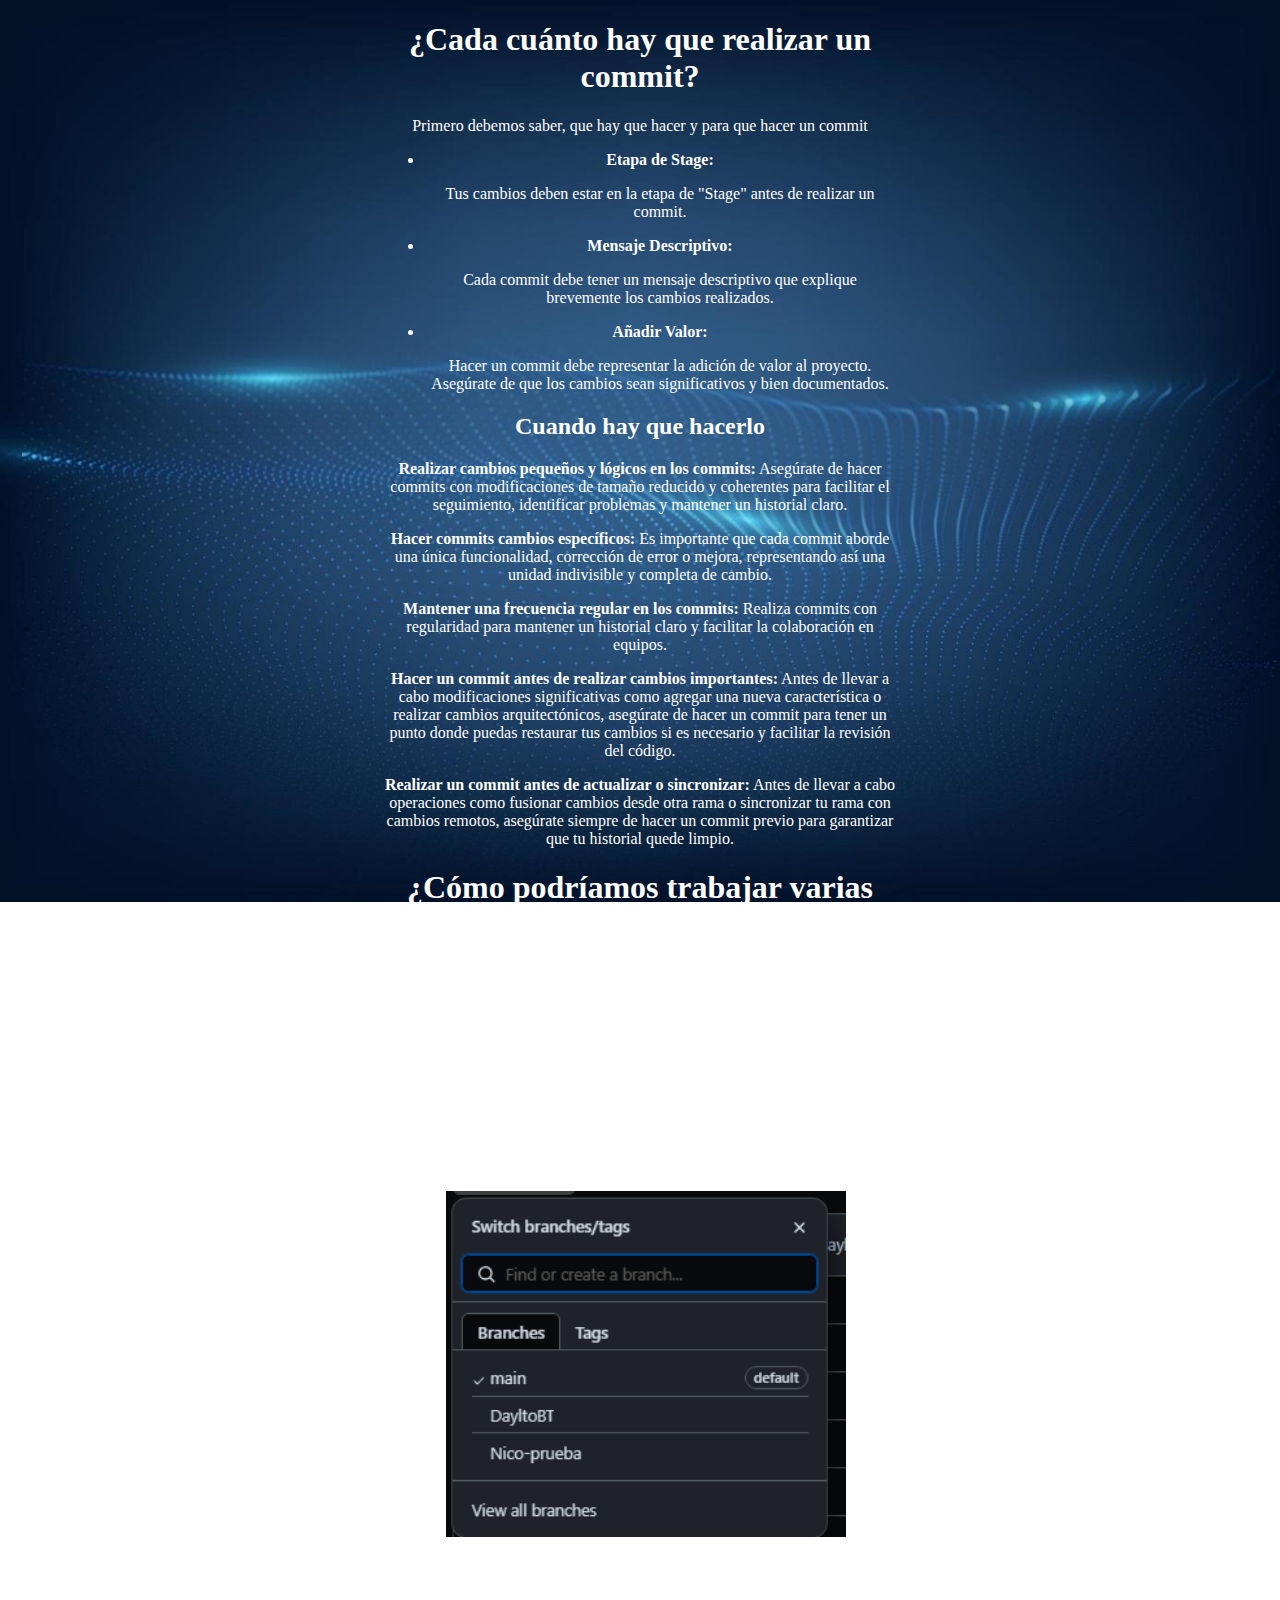
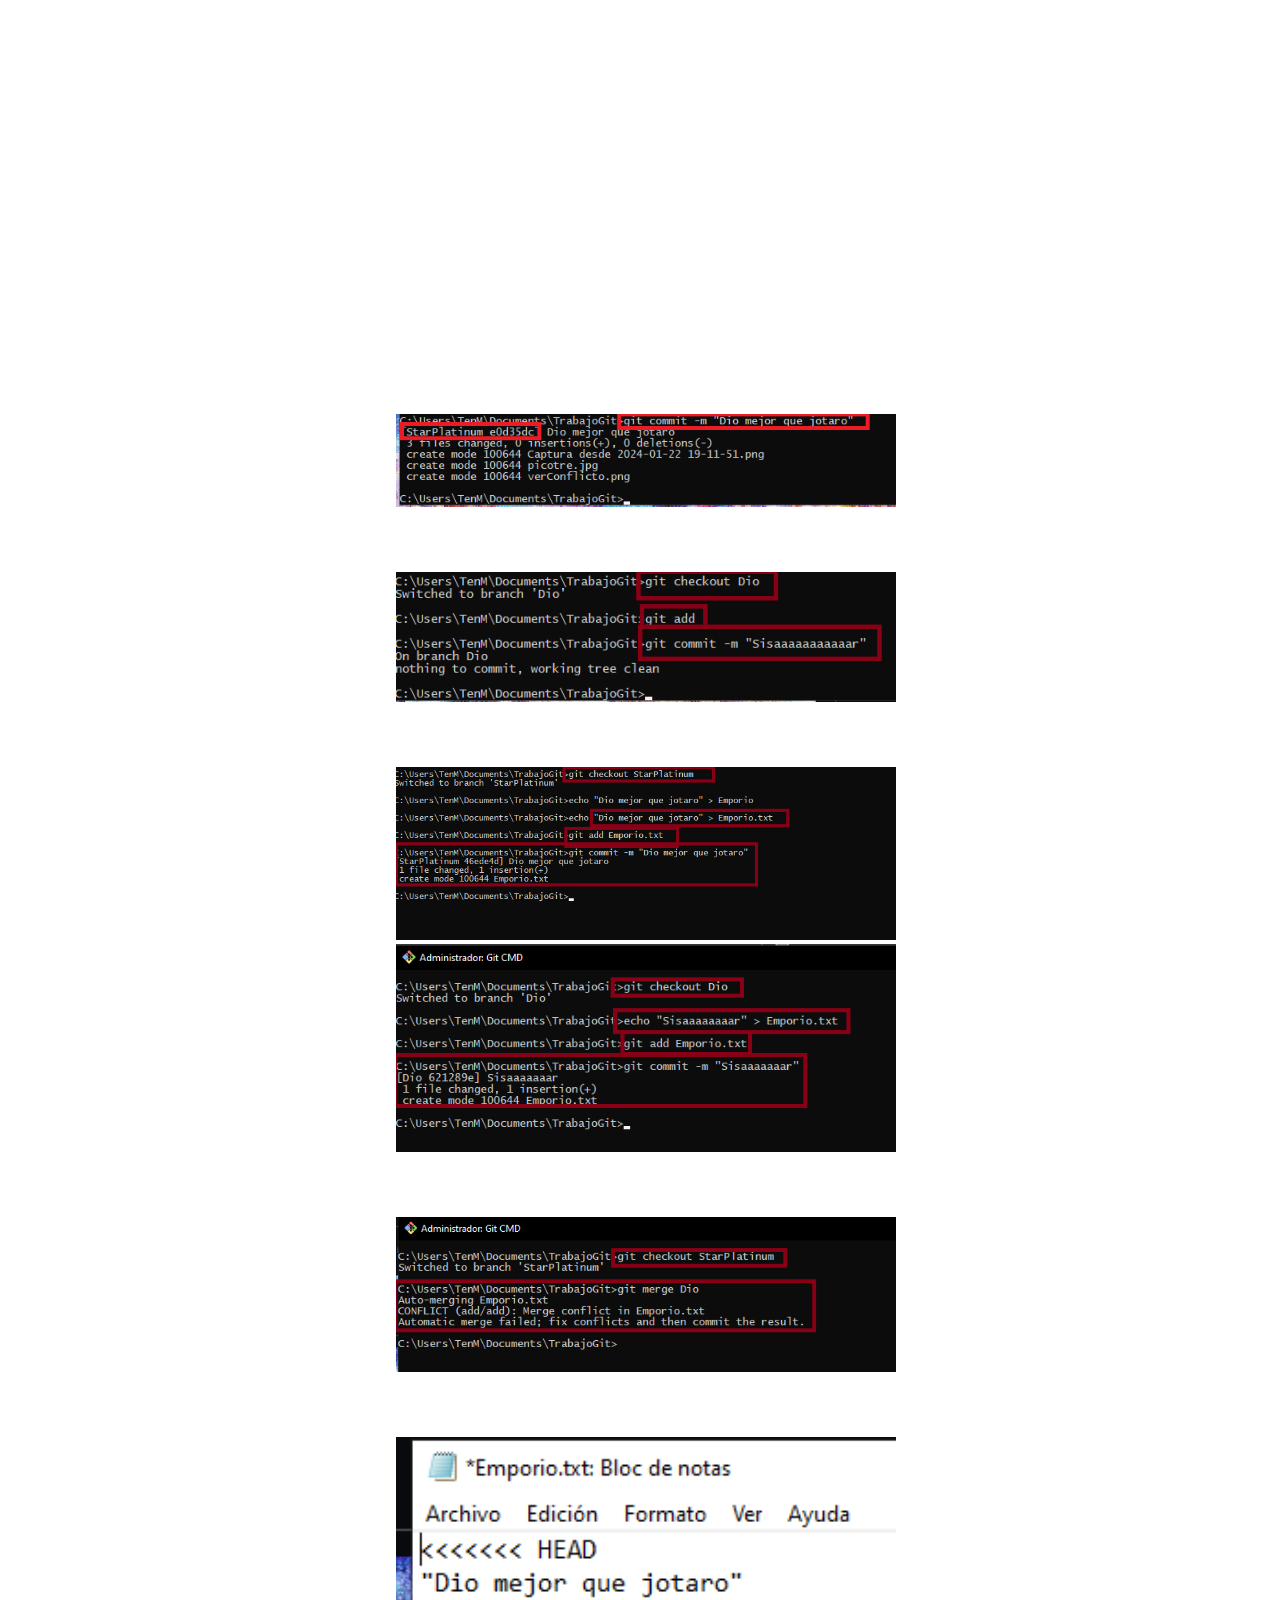
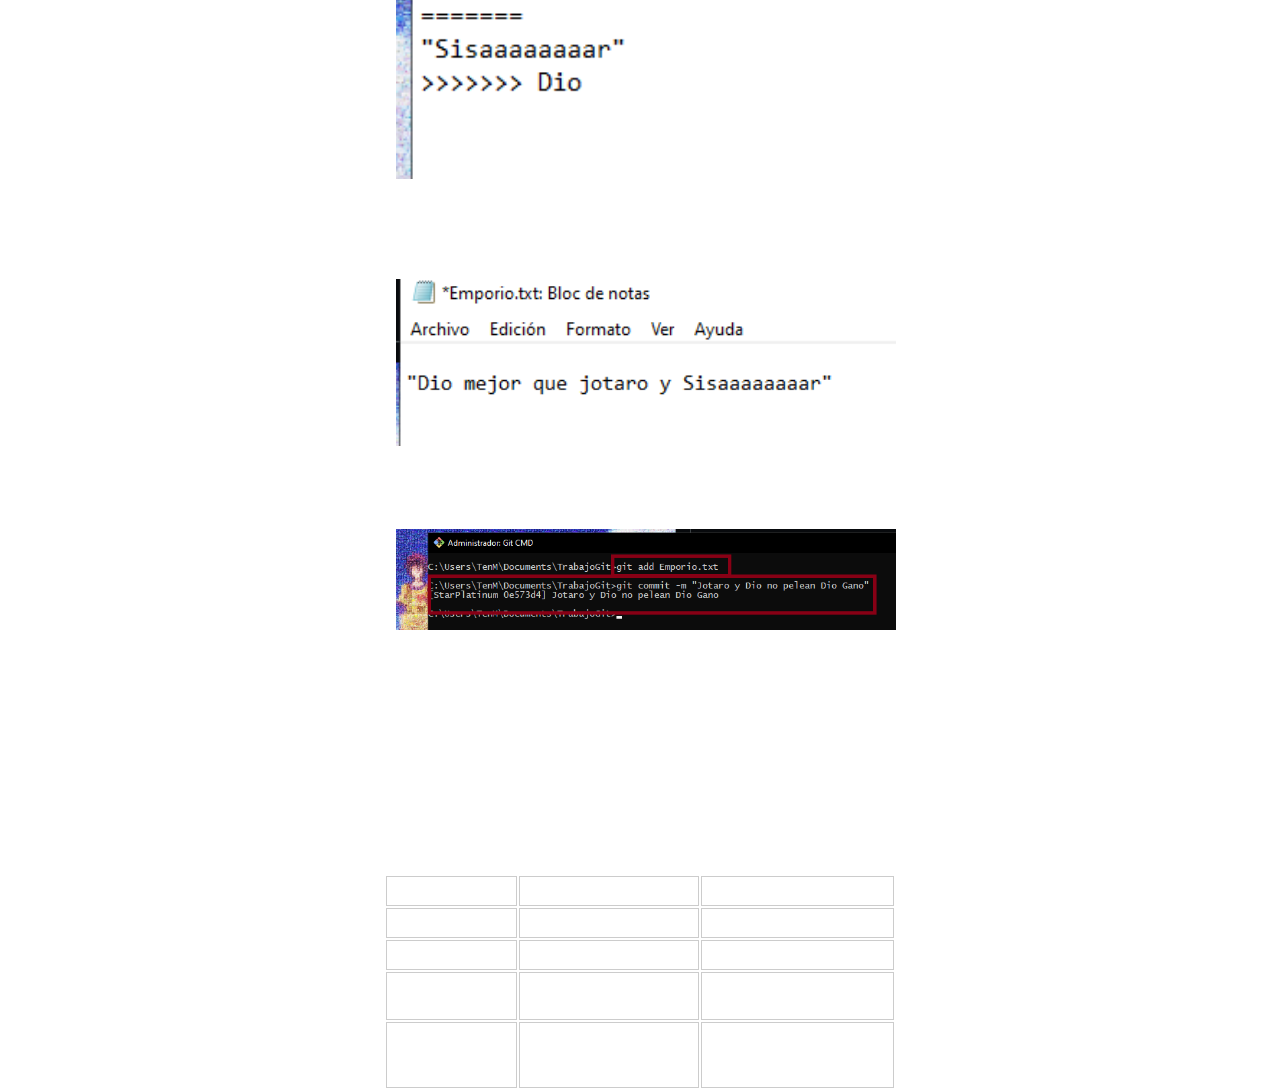
<file: ZeroDOS.html>
<!DOCTYPE html>
<html lang="en">

<head>
    <meta charset="UTF-8" />
    <meta http-equiv="X-UA-Compatible" content="IE=edge" />
    <meta name="viewport" content="width=device-width, initial-scale=1.0" />
    <link rel="stylesheet" href="parte1.css" />
    <link rel="icon" href="./img/picotre.jpg" type="image/x-icon" />
    <title>Kotoganai</title>
</head>

<body>
    <div class="all">
        <div class="preguntas">
            <h1>¿Cada cuánto hay que realizar un commit?</h1>
        </div>
        <p>Primero debemos saber, que hay que hacer y para que hacer un commit</p>
        <!--Explicacion de commit antes de responder pregunta-->
        <ul>
            <li>
                <strong>Etapa de Stage:</strong>
                <p>Tus cambios deben estar en la etapa de "Stage" antes de realizar un commit.</p>
            </li>
            <li>
                <strong>Mensaje Descriptivo:</strong>
                <p>Cada commit debe tener un mensaje descriptivo que explique brevemente los cambios realizados.</p>
            </li>
            <li>
                <strong>Añadir Valor:</strong>
                <p>Hacer un commit debe representar la adición de valor al proyecto. Asegúrate de que los cambios sean
                    significativos y bien documentados.</p>
            </li>
        </ul>
        <h2>Cuando hay que hacerlo</h2>
<!--Como debemos o con que frencuencia debemos hacer commits explicacion-->
        <p><strong>Realizar cambios pequeños y lógicos en los commits:</strong>
            Asegúrate de hacer commits con modificaciones de tamaño reducido y coherentes para facilitar el seguimiento,
            identificar problemas y mantener un historial claro.</p>

        <p><strong>Hacer commits cambios específicos:</strong> Es importante que cada commit aborde una única funcionalidad,
            corrección de error o mejora, representando así una unidad indivisible y completa de cambio.</p>

        <p><strong>Mantener una frecuencia regular en los commits:</strong> Realiza commits con regularidad para
            mantener un historial claro y facilitar la colaboración en equipos.</p>

        <p><strong>Hacer un commit antes de realizar cambios importantes:</strong> Antes de llevar a cabo modificaciones
            significativas como agregar una nueva característica o realizar cambios arquitectónicos, asegúrate de hacer
            un commit para tener un punto donde puedas restaurar tus cambios si es necesario y facilitar la revisión del
            código.</p>

        <p><strong>Realizar un commit antes de actualizar o sincronizar:</strong> Antes de llevar a cabo operaciones
            como fusionar cambios desde otra rama o sincronizar tu rama con cambios remotos, asegúrate siempre de hacer
            un commit previo para garantizar que tu historial quede limpio.</p>

<div class="preguntas">
    <h1>¿Cómo podríamos trabajar varias personas en el mismo proyecto?</h1>
</div>
<p><strong>Creamos un repositorio,</strong> e invitamos a las personas que queramos que esten en el.</p>
<p><Strong>Importacia de ramas, </Strong> es recomendable que cada persona trabaje en su propia rama independiente del proyecto<strong>(main).</strong></p>
<p><strong>Importante si un invitado / compañero a terminado su trabajo puede combinarla con la rama principal del proyecto</strong></p>
<p><Strong>Evitar conflictos de fusión:</Strong> para poder evitarlos, todos los miembros del repositorio que suban sus trabajos a la rama principal,
     no deben sobreescribir los cambios de otros trabajadores.</p>
     <img class = "ramasdistintas" src="./img/fotodedistintasramasJotaro.png" alt="Sisoi">

<div class="preguntas"><h1>Resolución de conflictos en un merge</h1></div>
<div class="parte1">
    <p>
        Para ponernos en contexto, primero debemos saber que es un "merge".
        Ya sabemos que en un proyecto suelen trabajar varias personas, y concretamente con git, cada persona suele trabajar en su propia rama,
         pero varias personas pueden estar trabajando con un archivo en concrecto en sus respecticas ramas. Entonces... ¿qué pasa cuando queremos unir nuestras ramas?
    </p>
    <p>pues bien, el momento en el que fusionamos las ramas se llama "merge". Y si hay archivos que estan en diferentes ramas y modificados de diferente manera en la misma linea de códgio, 
        ,al querer hacer una fusión o "merge"  va a acabar en una serie de conflictos ya que en la misma linea de código, habrán cosas diferentes.</p>
        <p>a cotinuación vamos a mostrar los pasos para resolver estos conflictos:
        </p>
    <p>1. Nos metemos a la terminal Git</p>
    <p>2. Nos dirigimos al repositorio, que esta dando el conflicto de fusión</p>
    <p>3. En mi caso he creados dos Ramas una se llama StarPlatinum y la otra Dio</p>
    <h4>StarPlatinum</h4>
    <img src="./img/Creacionderama1.png" alt="Jotaro" height="150px">
    <h4>Dio</h4>
    <img src="./img/Creacionderama2.png" alt="Dio" height="150px">
    <h4>Fase cuatro intentar que tengan conflicto con los Stands.</h4>
    <img src="./img/meterloenblockparaconflicto.png" alt="Jotaro" height="200px">
    <img src="./img/Dioparaelblock.png" alt="Dio" height="200px">
    <h4>Ahora probaremos con el merge si Dio y Jotaro pueden convivir</h4>
    <img src="./img/PeleaJotaroDio.png" alt="J+D" height="200px">
    <h4>Abrimos el txt para ver que falla y vemos que Stand es</h4>
    <img src="./img/BlockConflicto.png" alt="Conflicto">
    <h4>Para arreglar este conflicto debemos, o borrar la linea de StarPlatinum, borrar la Dio o tambien que es lo que he hecho, combinar StarPlatinum con Dio. Quedara asi</h4>
    <img src="./img/CombinaciondeStans.png" alt="J+D">
    <h4>Actualizamos el archivo y hacemos un commit con un mensaje significativo. <3</h4>
    <img src="./img/FinaldePelea.png" alt="Dio">
    <h4>Asi hemos arreglado el conflicto del merge y ahora Jotaro no pelea con Dio porque Gano Dio</h4>


    <div class="preguntas"><h1>Diferencias entre un pull y un fetch.</h1></div>
        <p><strong>1. Debemos saber que tanto pull como fetch </Strong>se utilizan para actualizar la copia local de un repositorio remoto</p>
            <h2>Tabla de pull y fetch</h2>
            <table align="center">
                <tr>
                  <th style="border: 1px solid #ccc; padding: 5px;">Característica</th>
                  <th style="border: 1px solid #ccc; padding: 5px;">git fetch</th>
                  <th style="border: 1px solid #ccc; padding: 5px;">git pull</th>
                </tr>
                <tr>
                  <td style="border: 1px solid #ccc; padding: 5px;">Descarga cambios</td>
                  <td style="border: 1px solid #ccc; padding: 5px;">Sí</td>
                  <td style="border: 1px solid #ccc; padding: 5px;">Sí</td>
                </tr>
                <tr>
                  <td style="border: 1px solid #ccc; padding: 5px;">Fusiona cambios</td>
                  <td style="border: 1px solid #ccc; padding: 5px;">No</td>
                  <td style="border: 1px solid #ccc; padding: 5px;">Sí</td>
                </tr>
                <tr>
                  <td style="border: 1px solid #ccc; padding: 5px;">Puede causar conflictos</td>
                  <td style="border: 1px solid #ccc; padding: 5px;">No</td>
                  <td style="border: 1px solid #ccc; padding: 5px;">Sí</td>
                </tr>
                <tr>
                  <td style="border: 1px solid #ccc; padding: 5px;">Uso recomendado</td>
                  <td style="border: 1px solid #ccc; padding: 5px;">Si desea ver los cambios remotos sin fusionarlos</td>
                  <td style="border: 1px solid #ccc; padding: 5px;">Si desea fusionar los cambios remotos con su rama actual</td>
                </tr>
              </table>

</div>
</body>
</html>
</file>
<file: parte1.css>
a{
    color: white;
}
.remoto{
    margin-left: 22px;
    top: -14px;
     
  }
  .tablaPaginas{
    display: flex;
    align-items: center;
    justify-content: center;
  }
  .enlaces{
    display: flex;
    align-items: center;
    justify-content: center;
  }
  body{
      background-image: url(./fondo.jpg);
      background-position: center;
      color: white;
      background-attachment: fixed;
      text-align: center;
      background-repeat: no-repeat;
      background-size: cover;
      width: 40%;
      margin: auto;
  
  }
  img{
    margin-left: 12px;
    width:500px ;
    height:auto;
  }
  
  /*Tengo que volver a editar las fotos por que se ven fatal
  Daylto :)
  */
  .local{
      margin-top: 15px;
      margin-left: 12px;
      width:500px ;
      height:auto;
  }
  .remoto{
      margin-top: 15px;
      margin-left: 12px;
      width:500px ;
      height:auto;
  }
  .RepositorioRemoto{
      width:400px ;
      height:auto;
  }
  .IntentoCommit{
      width:500px ;
      height:auto;
  }
  .main{
      width:500px ;
      height:auto;
  }
  .branch{
      width:500px ;
      height:auto;
  }
  .merge{
      width:500px ;
      height:auto;
  }
  .log{
      width:500px ;
      height:auto;
  }
  div{
      
  }
  /*Es hasta aqui*/
  /*----------------*/
  /*Nico imagenes 26/01/2024. 01.12AM*/
  .ejemplo{
      width: 470px;
      height: auto;
  }
  .ejemploP{
      width: 470px;
      height: auto;
  }
  .gitssh{
      width: 470px;
      height: auto;
      
  }
  .pull{
      width: 470px;
      height: auto;
  }
  .gitc{ /*imagenes Nico*/
      width: 470px;
      height: auto;
  }
  
  .giti{ /*imagenes Nico*/
      margin-top: 15px;
      margin-left: 12px;
      width: 470px;
      height: auto;
  }
  
  .rename{ /*imagenes Nico*/
      width: 470px;
      height: auto;
  }
  .urlimg{ /*imagenes Nico*/
      width:400px ;
      height:auto;
  }
  
  .gitadd{ /*imagenes Nico*/
      width: 470px;
      height: auto;
  }
  /*Fin imagenes Nico nuevas */
  /*capturas gitKraken*/
  .gKr1{
      width: 470px;
      height: auto;
  }
  .gKr2{
      width: 400px;
      height: auto;
  }
  .gKr3{
      width: 470px;
      height: auto;
  }
  .Gramas1{
      width: 470px;
      height: auto;
  }
  .Gramas2{
      width: 470px;
      height: auto;
  }
  .Gramas3{
      width: 470px;
      height: auto;
  }
  .mergeC1{
      width: 800px;
      height: auto;
  }
  .mergeC2{
      width: 850px;
      height: auto;
  }
  .mergeC3{
      width:800px;
      height: auto;
  }
  .mergeres{
      width: 550px;
      height: auto;
  }
  .mergeI{
      width: 800px;
      height: auto;
  }
  .mergeE{
      width: 800px;
      height: auto;
  }
  .mergeRs{
      width: 470px;
      height: auto;
  }
  .mergeRs2{
      width: 470px;
      height: auto;
  }
  .curioso{
      width: 470px;
      height: auto;
  }
  /*capturas gitKraken*/
  .ramasdistintas{
      width: 400px;
      height: auto;
  }
  .IntentoCommit{
    width: 470;
    height: auto;
  }
</file>
